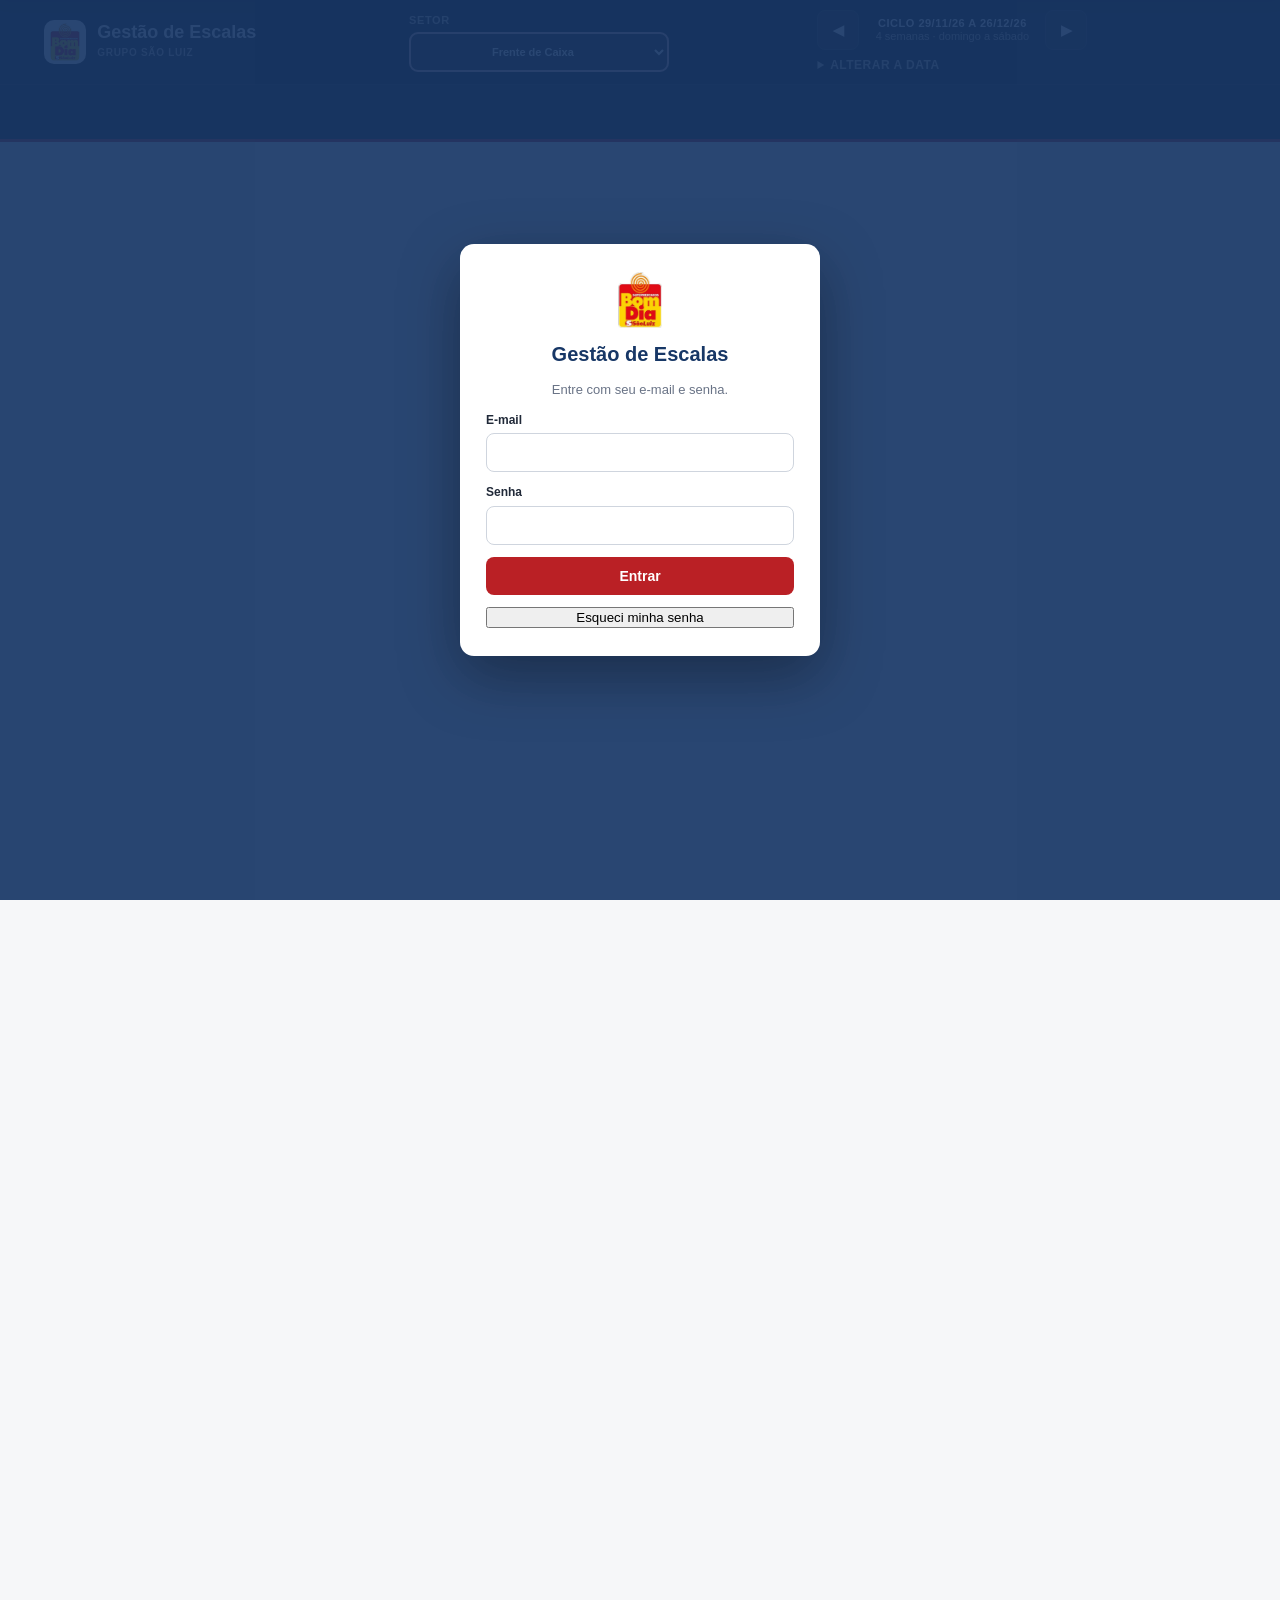
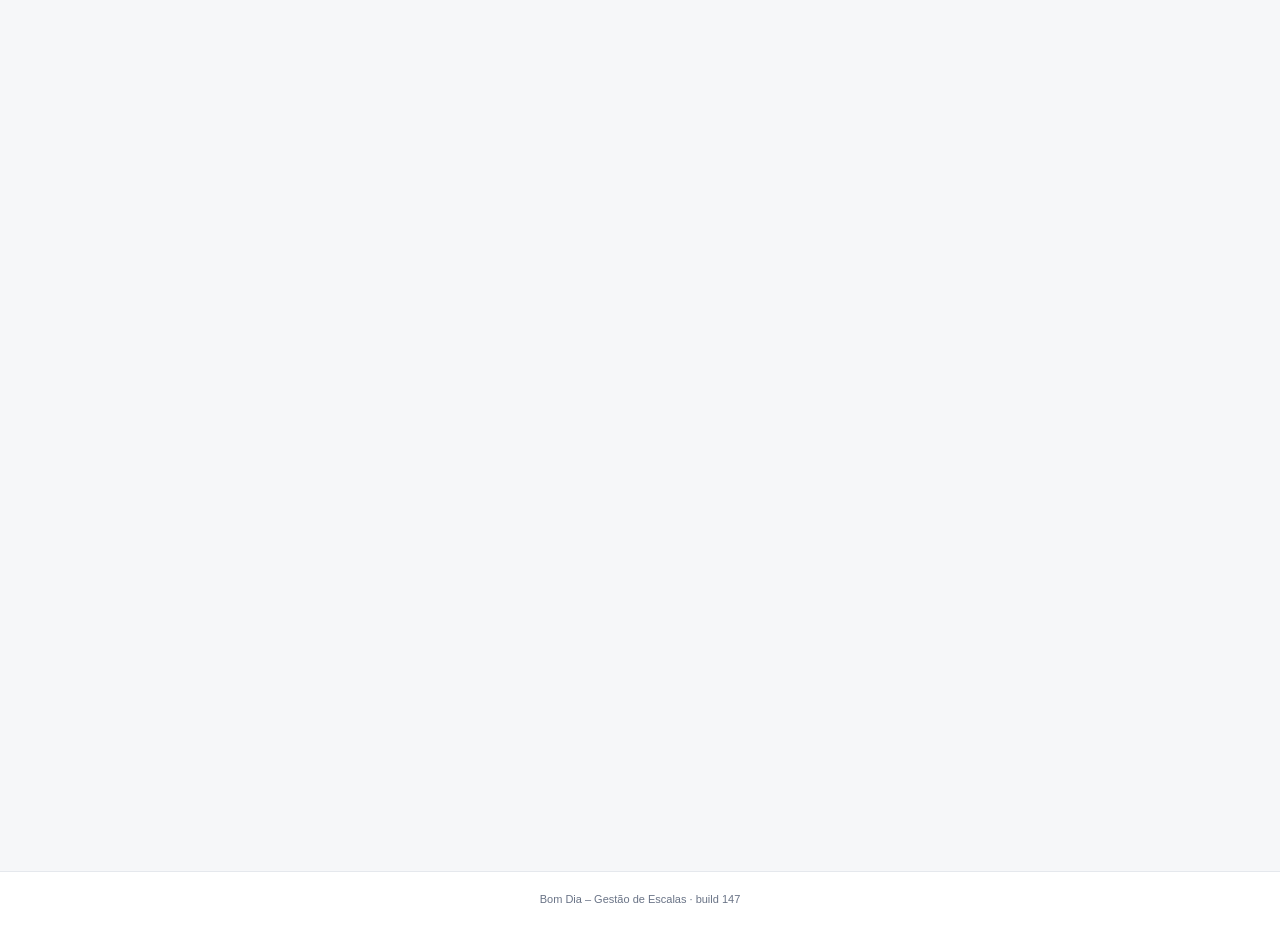
<file: index.html>
<!doctype html>
<html lang="pt-BR">
  <head><meta charset="UTF-8" /><meta name="viewport" content="width=device-width, initial-scale=1.0, maximum-scale=1.0, user-scalable=no, viewport-fit=cover" /><meta name="build" content="147" /><meta name="theme-color" content="#b91c1c" /><link rel="icon" type="image/png" href="logo.png" /><link rel="manifest" href="manifest.webmanifest" /><link rel="apple-touch-icon" href="icon-192.png" /><meta name="apple-mobile-web-app-capable" content="yes" /><meta name="mobile-web-app-capable" content="yes" /><meta name="apple-mobile-web-app-title" content="Escalas" /><title>Bom Dia | Gestão de Escalas</title><link rel="stylesheet" href="styles.css?v=147" /></head>
  <body>
    <header class="topbar">
      <div class="top-main">
      <div class="brand"><img class="brand-logo" src="logo.png" alt="Supermercados Bom Dia · São Luiz" /><span><strong>Gestão de Escalas</strong><small>GRUPO SÃO LUIZ</small></span></div>
      <div class="sector-picker"><label for="sectorSelect">Setor</label><select id="sectorSelect"><option value="frente-caixa">Frente de Caixa</option><option value="acougue-frios">Açougue e Frios</option><option value="loja-deposito">Loja e Depósito</option><option value="padaria">Padaria</option><option value="horti-fruit">Horti Fruit</option></select></div>
      <div class="week-picker"><div class="ciclo-nav"><button type="button" class="button outline" id="cicloPrev" aria-label="Ciclo anterior" title="Ciclo anterior">◀</button><div id="cicloNavTxt" class="ciclo-nav-txt"></div><button type="button" class="button outline" id="cicloNext" aria-label="Próximo ciclo" title="Próximo ciclo">▶</button></div><details class="ciclo-avancado"><summary>Alterar a data</summary><label for="weekStart">Domingo de referência (início da semana)</label><input id="weekStart" type="date" /><small>A semana vai de domingo a sábado; a data é sempre ajustada para o domingo.</small></details></div><div class="top-user" id="topUser"></div>
      </div>
      <div class="top-actions" role="toolbar" aria-label="Ações da escala"><button class="button outline" id="undoTopBtn" type="button" disabled title="Desfaz o último Gerar, Completar, Copiar ou Importar do setor">↶ Desfazer em lote</button><span class="top-sep" aria-hidden="true"></span><label class="button outline import-label" title="Planilha (.xlsx/.csv) ou arquivo do ponto (AFD .txt)">Importar planilha…<input id="xlsxFile" type="file" accept=".xlsx,.csv,.txt,.afd" hidden /></label><label class="button outline import-label">Conferir ponto (AFD)…<input id="afdFile" type="file" accept=".txt,.afd,text/plain" hidden /></label><button class="button outline" id="histPontoBtn" type="button">Histórico ponto</button><span class="top-sep" aria-hidden="true"></span><button class="button outline print-action" id="printFileButton" type="button">Baixar para imprimir</button><button class="button outline zap-action" id="whatsButton" type="button" hidden style="display:none">Enviar por WhatsApp</button></div>
    </header>
    <main>
      <section class="hero"><div><p class="eyebrow" id="sectorLabel">PAINEL GERENCIAL</p><h1 id="mainTitle">Escala semanal</h1><p>Configure cada semana separadamente; os turnos ficam ordenados do mais cedo para o mais tarde.</p></div><div class="status"><span></span> <em id="statusText">Dados salvos neste dispositivo</em></div></section>
      <section class="metrics" aria-label="Resumo da equipe"><article class="metric highlight"><span class="metric-value" id="activeMetric">0</span><span>Colaboradoras ativas</span></article><article class="metric" id="pdvMetricCard"><span class="metric-value" id="pdvMetric">0</span><span>PDVs em uso</span></article><article class="metric"><span class="metric-value" id="shiftMetric">0</span><span>Turnos configurados</span></article><article class="metric"><span class="metric-value" id="modelMetric">5x2</span><span>Modelo de escala</span></article></section>
      <div class="layout">
        <aside class="settings" aria-label="Configurações da semana">
          <div class="section-heading"><div><p class="eyebrow">CONFIGURAÇÃO DA SEMANA</p><h2 id="settingsTitle">Semana 1</h2></div><button class="button outline" id="toggleSettings" type="button" aria-expanded="true">Recolher ▴</button></div>
          <div class="tabs" role="tablist" aria-label="Abas de configuração"><button class="tab active" data-tab="team" type="button">Equipe</button><button class="tab" data-tab="shifts" type="button">Turnos</button><button class="tab" data-tab="rotation" type="button">Rodízio</button><button class="tab" data-tab="gen" type="button">Gerar</button><button class="tab" data-tab="rules" type="button">Regras</button></div>
          <div class="tab-panel active" data-panel="team"><div class="cfg-top"><div class="setting-block"><label for="activeEmployees">Quantidade de colaboradoras ativas</label><div class="number-row"><button class="stepper" id="decreaseActive" type="button">−</button><input id="activeEmployees" type="number" min="1" max="50" /><button class="stepper" id="increaseActive" type="button">+</button></div></div><div class="setting-block"><label>Modelo de escala</label><div class="model-toggle"><button type="button" class="model-button active" data-model="5x2">5x2 <small>8h24 trabalhadas</small></button><button type="button" class="model-button" data-model="6x1">6x1 <small>7h20 trabalhadas</small></button></div><p class="helper">O horário de almoço é fixo em 2h. O retorno e a saída são calculados automaticamente.</p></div><div id="pdvGroup"><div class="setting-block pdv-setting"><label for="pdvCount">PDVs disponíveis</label><div class="number-row"><button class="stepper" id="decreasePdv" type="button">−</button><input id="pdvCount" type="number" min="1" max="30" /><button class="stepper" id="increasePdv" type="button">+</button></div><p class="helper">Esta opção existe apenas para a Frente de Caixa.</p></div></div></div><div class="cfg-group"><h4>Preencher as outras semanas</h4><p class="helper" id="compHelp">A Semana 1 é sempre a base: preencha ela primeiro.</p><div class="cfg-btns"><button class="button secondary full" data-complete type="button">Completar as 4 semanas <small>(equipe, modelo, PDVs, domingos e folgas)</small></button><button class="button outline full" data-replicate="all" type="button">Copiar preenchimento completo <small>(semana inteira, idêntica)</small></button></div></div><div class="cfg-group"><h4>Sugestões automáticas</h4><div class="cfg-btns"><button class="button outline full" data-suggest-off type="button">Sugerir folgas só desta semana</button></div></div></div>
          <div class="tab-panel" data-panel="shifts"><div class="setting-block"><label for="shiftCount">Quantidade de turnos</label><select id="shiftCount"><option value="1">1 turno</option><option value="2">2 turnos</option><option value="3">3 turnos</option><option value="4">4 turnos</option><option value="5">5 turnos</option></select></div><div id="shiftsEditor" class="shifts-editor"></div><button class="button outline full" data-replicate="shifts" type="button">Replicar turnos nas outras semanas</button></div>
          <div class="tab-panel" data-panel="rotation" id="rotationPanel"></div>
          <div class="tab-panel" data-panel="gen" id="genPanel"></div><div class="tab-panel" data-panel="rules"><div id="pdvPlanPanel" class="setting-block"></div><div id="pdvActivePanel"></div><div id="pdvSundayPanel"></div><div id="sundayMinPanel"></div><div id="offRulesPanel" class="setting-block"></div><div class="setting-block close-card"><label>Horário de fechamento</label><div class="close-grid"><label for="weekClose">Segunda a sábado<input id="weekClose" type="time" /></label><label for="sundayClose">Domingo<input id="sundayClose" type="time" /></label></div><p class="helper">CCT dos mercados: funcionamento até 22h de segunda a sábado e até 18h aos domingos.</p></div><div class="setting-block"><label>Domingos</label><p class="helper">Regra fixa: ninguém trabalha dois domingos seguidos (CCT e art. 386 da CLT) e cada pessoa tem no mínimo 2 domingos de folga por mês.</p></div><div class="setting-block"><label for="extraHolidays">Feriados municipais ou extras</label><textarea id="extraHolidays" rows="4" placeholder="Um por linha: dd/mm/aaaa ou dd/mm"></textarea><p class="helper">Inclua o feriado de aniversário de Campo Mourão e outros locais. Feriados nacionais e estadual do Paraná já estão no app.</p></div></div>
          <div class="cfg-foot"><div class="cfg-restore"><button id="resetButton" type="button" class="link-reset">Restaurar somente esta semana…</button><button id="resetAllButton" type="button" class="link-reset">Restaurar todas as semanas…</button></div></div>
        </aside>
        <section class="dashboard"><div class="section-heading schedule-title"><div><p class="eyebrow">PRÉVIA DA ESCALA</p><h2 id="weekTitle">Semana</h2></div><span class="tag">Configuração individual</span></div><div class="period-tabs" role="tablist" id="periodTabs"></div><div class="coverage" id="coverageCards"></div><div class="mob-view" id="mobView" role="group" aria-label="Modo de exibição no celular"><button type="button" data-mv="resumo">Resumo</button><button type="button" data-mv="editar">Editar</button></div><div class="table-wrap"><table id="scheduleTable"></table></div><div id="addEmpBar" class="add-bar"></div><p class="table-note">Clique nos cabeçalhos para ordenar. Clique no nome de uma colaboradora para abrir sua configuração.</p></section>
      </div>
      <section class="sunday-dashboard" id="sundaySchedule"></section>
      <section class="operators"><div class="section-heading"><div><p class="eyebrow">CADASTRO DA SEMANA</p><h2>Colaboradoras ativas</h2><p>Defina turnos, folgas e domingo apenas para a semana que está aberta.</p><p class="validation" id="scheduleWarning" hidden></p></div><div class="op-head-actions"><span class="tag" id="operatorsTag">0 ativas</span><button class="button outline" id="toggleOperators" type="button" aria-expanded="true">Recolher ▴</button></div></div><div class="operator-grid" id="operatorsList"></div></section>
      <section class="coverage-board"><div class="section-heading"><div><p class="eyebrow">DISPOSIÇÃO DE HORÁRIOS</p><h2>Cobertura por hora</h2><p id="boardNote"></p></div><div class="op-head-actions"><button class="button outline" id="toggleBoard" type="button" aria-expanded="true">Recolher ▴</button></div></div><div class="table-wrap"><table id="coverageBoard"><thead id="coverageBoardHead"></thead><tbody id="coverageBoardBody"></tbody></table></div></section>
            <section class="alerts-panel"><div class="section-heading"><div><p class="eyebrow">ALERTAS DE ATENDIMENTO</p><h2>Períodos críticos</h2><p>Parâmetros operacionais provisórios; podem ser calibrados com os dados da unidade.</p></div></div><div class="alerts-list" id="trafficAlerts"></div></section>
      <section class="coverage-board off-analysis" id="offAnalysis"></section>
      <section class="coverage-board resumo-ciclo" id="resumoCiclo"></section>
      <section class="notice"><div class="notice-icon">i</div><div><strong>Dados na nuvem</strong><p>Os dados da sua conta ficam salvos no banco de dados e aparecem iguais em todos os seus aparelhos. Cada conta tem os próprios dados. É preciso internet para usar. A integração automática com dados de fluxo de clientes ainda não foi implementada.</p></div></section>
          <section class="compliance-panel" id="compliancePanel"></section>
    </main>
    <div id="toast" role="alert" hidden></div><footer>Bom Dia – Gestão de Escalas · <span id="buildTag"></span></footer><script src="cidades.js?v=118"></script><script src="app.js?v=147"></script><script src="afd.js?v=134"></script><script src="visao-geral.js?v=118"></script><script>
      /* Biblioteca do Supabase: primeiro a cópia que vem junto com o site (vendor/); se faltar, usa a da internet (jsDelivr). Depois carrega o resto, em ordem. */
      (function(){
        var v=(document.querySelector('meta[name=build]')||{}).content||'';
        function carrega(src,ok,falhou){var s=document.createElement('script');s.src=src;s.onload=ok;s.onerror=falhou||ok;document.body.appendChild(s)}
        function resto(){carrega('supabase-config.js?v='+v,function(){carrega('admin.js?v='+v,function(){carrega('sync.js?v='+v,function(){})})})}
        carrega('vendor/supabase.js',resto,function(){carrega('https://cdn.jsdelivr.net/npm/@supabase/supabase-js@2.45.4/dist/umd/supabase.js',resto)});
      })();
    </script>
  </body>
</html>
</file>
<file: styles.css>
:root{--red:#ba2025;--yellow:#f7c82c;--navy:#173766;--ink:#202938;--muted:#697386;--line:#e5e8ed;--paper:#fff;--wash:#f6f7f9;--green:#14845a}*{box-sizing:border-box}body{margin:0;background:var(--wash);color:var(--ink);font:15px/1.45 Arial,Helvetica,sans-serif}.topbar{min-height:86px;padding:15px max(24px,calc((100% - 1240px)/2));display:flex;align-items:center;gap:18px;background:var(--paper);border-bottom:4px solid var(--yellow)}.brand{display:flex;align-items:center;gap:11px;color:var(--red);min-width:230px}.brand-mark{display:grid;place-items:center;width:45px;height:45px;border-radius:13px;background:var(--red);color:#fff;font-weight:900;font-size:17px;box-shadow:inset 0 -5px #8e1217}.brand strong{display:block;font-size:23px;line-height:1}.brand small{display:block;letter-spacing:.7px;font-size:9px;color:var(--navy);font-weight:bold;margin-top:5px}.sector-picker,.week-picker{display:grid;gap:3px;color:var(--muted);font-size:11px;font-weight:bold;text-transform:uppercase;letter-spacing:.5px}.sector-picker{margin:auto;min-width:260px}.sector-picker select{min-height:43px;text-align:center;font-size:15px;font-weight:bold;border:2px solid #e2b4b6!important;color:var(--red)!important}.sector-picker select,.week-picker input{border:1px solid var(--line);border-radius:8px;padding:8px;color:var(--ink);background:#fff;font:inherit;text-transform:none;letter-spacing:0}.week-picker small{font-size:9px;text-transform:none;letter-spacing:0;font-weight:normal}.button{appearance:none;border:0;border-radius:8px;padding:11px 15px;cursor:pointer;font-weight:bold;color:#fff;background:var(--red);font-size:14px}.button:hover{filter:brightness(.95)}.button.outline{background:#fff;color:var(--red);border:1px solid #ddb1b3}.button.secondary{background:var(--navy)}.button.full{width:100%;margin-top:20px;font-size:12px}main{max-width:1240px;margin:auto;padding:30px 24px 38px}.hero{display:flex;justify-content:space-between;align-items:end;gap:20px;margin-bottom:20px}.eyebrow{color:var(--red);font-size:10px;letter-spacing:1px;font-weight:800;margin:0 0 6px}.hero h1,.section-heading h2{margin:0;color:var(--navy);line-height:1.1}.hero h1{font-size:27px}.hero p:not(.eyebrow),.section-heading p{margin:7px 0 0;color:var(--muted)}.status{font-size:12px;white-space:nowrap;color:var(--green);font-weight:bold}.status span{display:inline-block;background:var(--green);height:8px;width:8px;border-radius:50%;margin-right:5px}.metrics{display:grid;grid-template-columns:repeat(4,1fr);gap:13px;margin-bottom:24px}.metric{background:var(--paper);border:1px solid var(--line);padding:16px 17px;border-radius:11px;display:flex;flex-direction:column;gap:3px;color:var(--muted);font-size:12px}.metric.highlight{background:var(--red);color:#ffe4e4;border-color:var(--red)}.metric-value{font-size:25px;line-height:1;color:var(--navy);font-weight:800}.highlight .metric-value{color:#fff}.layout{display:grid;grid-template-columns:320px 1fr;gap:22px;align-items:start}.settings,.dashboard,.operators,.sunday-dashboard,.coverage-board,.alerts-panel{background:var(--paper);border:1px solid var(--line);border-radius:12px}.settings{padding:22px}.section-heading{display:flex;align-items:start;justify-content:space-between;gap:20px}.section-heading h2{font-size:20px}.tabs,.period-tabs,.model-toggle{display:grid;gap:4px;background:#f3f5f8;border-radius:8px;padding:4px;margin-top:18px}.tabs{grid-template-columns:repeat(3,1fr)}.period-tabs{grid-template-columns:repeat(4,1fr);margin:0 0 16px}.model-toggle{grid-template-columns:repeat(2,1fr)}.tab,.period-tab,.model-button{border:0;background:transparent;color:var(--muted);cursor:pointer;border-radius:6px;padding:8px 4px;font-size:11px;font-weight:bold}.tab.active,.period-tab.active,.model-button.active{background:#fff;color:var(--red);box-shadow:0 1px 4px #d8dce1}.period-tab small,.model-button small{display:block;font-size:9px;font-weight:normal}.tab-panel{display:none}.tab-panel.active{display:block}.setting-block{padding:17px 0;border-bottom:1px solid var(--line);margin-top:6px}.setting-block>label{display:block;font-weight:bold;font-size:13px;margin-bottom:8px}.number-row{display:grid;grid-template-columns:42px 1fr 42px;gap:6px}.stepper{border:1px solid #d6dbe3;border-radius:7px;background:#fff;color:var(--red);font-weight:bold;font-size:20px;cursor:pointer}.settings input,.settings select,.operator-card input,.operator-card select{width:100%;border:1px solid #cfd5de;border-radius:7px;background:#fff;padding:9px;font:inherit;color:var(--ink)}.helper{font-size:11px;color:var(--muted);margin:7px 0 0}.shifts-editor{padding-top:4px}.shift-card{border:1px solid var(--line);border-left:4px solid var(--yellow);border-radius:7px;margin-top:10px;padding:11px}.shift-card h3{margin:0 0 8px;color:var(--navy);font-size:13px}.time-grid{display:grid;grid-template-columns:1fr 1fr;gap:7px}.time-grid label{font-size:10px;color:var(--muted);font-weight:bold;text-transform:uppercase}.time-grid input{padding:7px;margin-top:3px;font-size:12px}.time-grid input:disabled{background:#f1f3f6;color:#697386}.dashboard{padding:22px;overflow:hidden}.schedule-title{margin-bottom:17px}.tag{background:#f8ecec;color:var(--red);padding:5px 8px;border-radius:99px;font-size:10px;font-weight:bold;white-space:nowrap}.coverage{display:grid;grid-template-columns:repeat(3,1fr);gap:10px;margin-bottom:18px}.coverage-card{border:1px solid var(--line);border-radius:8px;padding:11px;background:#fffdf6}.coverage-card strong{font-size:13px;color:var(--navy);display:block}.coverage-card span{font-size:11px;color:var(--muted)}.table-wrap{overflow:auto;border:1px solid var(--line);border-radius:9px}table{border-collapse:collapse;width:100%;font-size:12px;min-width:650px}th{background:#f5f7fa;color:var(--navy);font-size:10px;letter-spacing:.45px;text-transform:uppercase;text-align:left;padding:0;border-bottom:1px solid var(--line)}th:not(:has(.sort-button)){padding:10px}.sort-button{border:0;background:transparent;width:100%;text-align:left;padding:10px;color:var(--navy);font:inherit;font-weight:bold;letter-spacing:.45px;text-transform:uppercase;cursor:pointer}.sort-button:hover{background:#e9edf3}.sort-button span{color:var(--red)}td{padding:11px 10px;border-bottom:1px solid #edf0f3;white-space:nowrap}.employee-link{border:0;background:none;padding:0;color:var(--navy);font:inherit;font-weight:bold;text-decoration:underline;cursor:pointer}.employee-link:hover{color:var(--red)}.shift-pill{display:inline-block;width:9px;height:9px;border-radius:50%;margin-right:5px}.table-note{font-size:11px;color:var(--muted);margin:10px 0 0}.sunday-dashboard{padding:22px;margin-top:22px}.operators{padding:22px;margin-top:22px}.operator-grid{display:grid;grid-template-columns:repeat(3,1fr);gap:13px;margin-top:18px}.operator-card{border:1px solid var(--line);border-radius:9px;padding:14px;position:relative}.operator-card:target{outline:3px solid var(--yellow)}.operator-card:before{content:"";position:absolute;left:0;right:0;top:0;height:4px;background:var(--yellow);border-radius:9px 9px 0 0}.operator-card h3{color:var(--navy);font-size:13px;margin:0 0 12px}.operator-fields{display:grid;gap:8px}.operator-fields>label{color:var(--muted);font-size:10px;font-weight:bold;text-transform:uppercase;letter-spacing:.4px}.operator-card input,.operator-card select{padding:7px;font-size:12px;margin-top:2px}.off-days{border:0;margin:0;padding:0}.off-days legend{color:var(--muted);font-size:10px;font-weight:bold;text-transform:uppercase;letter-spacing:.4px;margin-bottom:3px}.off-days small,.operator-fields small{font-size:9px;text-transform:none;letter-spacing:0;color:var(--muted)}.days-list{display:grid;grid-template-columns:repeat(2,1fr);gap:4px}.days-list label{font-size:10px;color:var(--ink);text-transform:none;font-weight:normal;letter-spacing:0;white-space:nowrap}.days-list input{width:auto!important;padding:0!important;margin:0 4px 0 0!important;vertical-align:middle}.validation{color:#a1161a!important;font-size:12px!important;font-weight:bold}.coverage-board,.alerts-panel{padding:22px;margin-top:22px}.coverage-board th,.coverage-board td{text-align:center}.coverage-board td{font-weight:bold}.coverage-low{background:#fde8e8;color:#a1161a}.coverage-mid{background:#fff8d9;color:#765500}.coverage-high{background:#dff4e8;color:#12633f}.coverage-none{background:#f1f3f6;color:#929aa7}.alerts-list{display:grid;grid-template-columns:repeat(4,1fr);gap:10px;margin-top:16px}.alert-card{border-radius:8px;border:1px solid var(--line);padding:12px;display:grid;gap:5px;font-size:11px}.alert-card strong{color:var(--navy)}.alert-card small{color:var(--muted)}.alert-card.critical{background:#fff0f0;border-color:#efbbbb}.alert-card.ok{background:#effaf4;border-color:#bfe2cf}.empty-alert{color:var(--muted);margin:12px 0 0}.notice{display:flex;gap:13px;align-items:flex-start;border:1px solid #e8d491;background:#fffbe9;border-radius:10px;margin-top:22px;padding:15px 17px;color:#594812}.notice-icon{width:22px;height:22px;border-radius:50%;display:grid;place-items:center;background:var(--yellow);font-weight:bold}.notice p{font-size:12px;margin:4px 0 0;color:#675b34}footer{text-align:center;border-top:1px solid var(--line);padding:20px;color:var(--muted);font-size:11px;background:#fff}@media(max-width:1000px){.topbar{flex-wrap:wrap}.layout{grid-template-columns:1fr}.operator-grid{grid-template-columns:repeat(2,1fr)}.alerts-list{grid-template-columns:repeat(2,1fr)}}@media(max-width:620px){.brand,.sector-picker,.week-picker,.print-action{width:100%;min-width:0}.sector-picker{margin:0}.metrics{grid-template-columns:repeat(2,1fr)}.hero{align-items:start;flex-direction:column}.operator-grid,.alerts-list{grid-template-columns:1fr}main{padding:22px 14px}.topbar{padding:14px}.coverage{grid-template-columns:1fr}.hero h1{font-size:23px}.period-tab{font-size:10px;padding:7px 2px}}@media print{@page{size:A4 landscape;margin:8mm}body{background:#fff}.week-picker,.sector-picker,.print-action,.settings,.operators,.coverage-board,.alerts-panel,.notice,.status,.period-tabs,.coverage,.table-note,footer{display:none!important}.topbar{min-height:auto;border:0;padding:0 0 4mm}.brand{min-width:0}.brand-mark{width:32px;height:32px;font-size:13px}.brand strong{font-size:18px}.hero{margin:0 0 3mm}.hero h1{font-size:18px}.hero p{display:none}.metrics{margin:0 0 3mm;gap:5px}.metric{padding:6px 8px}.metric-value{font-size:17px}.layout{display:block}.dashboard{padding:0;border:0}.schedule-title{margin-bottom:3mm}.sunday-dashboard{border:0;padding:0;margin:0;break-before:page;page-break-before:always}.table-wrap{overflow:visible}.table-wrap,table{border:0}.sort-button{padding:8px}.sort-button span{display:none}td{padding:8px 9px;font-size:12px}th{font-size:10px}}

.tabs{grid-template-columns:repeat(3,1fr)}.settings textarea{width:100%;border:1px solid #cfd5de;border-radius:7px;padding:9px;font:inherit;color:var(--ink);resize:vertical}
.compliance-panel{background:var(--paper);border:1px solid var(--line);border-radius:12px;padding:22px;margin-top:22px}
.tag-error{background:#fde8e8;color:#a1161a}.legal-cards{display:grid;grid-template-columns:repeat(3,1fr);gap:10px;margin-top:16px}
.legal-cards div{border:1px solid var(--line);border-radius:8px;padding:12px;background:#f8fafc;display:grid;gap:4px}.legal-cards strong{font-size:22px;color:var(--navy)}.legal-cards span{font-size:11px;color:var(--muted)}
.findings{display:grid;gap:8px;margin-top:14px}.finding{display:flex;gap:10px;align-items:flex-start;border-radius:8px;padding:10px 12px;border:1px solid var(--line);font-size:12px}.finding p{margin:0}
.finding-level{flex:none;font-size:9px;font-weight:800;text-transform:uppercase;letter-spacing:.5px;padding:3px 7px;border-radius:99px;background:#e8edf3;color:var(--navy)}
.finding.erro{background:#fff0f0;border-color:#efbbbb}.finding.erro .finding-level{background:#a1161a;color:#fff}.finding.atencao{background:#fffbe9;border-color:#e8d491}.finding.atencao .finding-level{background:var(--yellow);color:#594812}
.notice-line{margin:12px 0 0;font-size:12px;color:#12633f;background:#effaf4;border:1px solid #bfe2cf;border-radius:8px;padding:9px 12px}
.rules{margin-top:16px;font-size:12px;color:var(--muted)}.rules summary{cursor:pointer;color:var(--navy);font-weight:bold}.rules li{margin:6px 0}.rules a{color:var(--red)}
.holiday-tag{display:block;text-transform:none;letter-spacing:0;font-size:9px;color:var(--red);font-weight:bold}
.check-row{display:flex!important;gap:6px;align-items:center;font-weight:normal!important}.check-row input{width:auto!important}.operator-fields .check-row{text-transform:none;letter-spacing:0;font-size:11px;color:var(--ink)}
@media(max-width:620px){.legal-cards{grid-template-columns:1fr}}
@media print{.compliance-panel{display:none!important}}

#toast{position:fixed;bottom:24px;left:50%;transform:translateX(-50%);background:#a1161a;color:#fff;padding:12px 18px;border-radius:10px;z-index:99;max-width:90%;font-size:13px;font-weight:bold;box-shadow:0 6px 20px #0004}#toast[hidden]{display:none}

.legal-cards{grid-template-columns:repeat(4,1fr)}@media(max-width:1000px){.legal-cards{grid-template-columns:repeat(2,1fr)}}@media(max-width:620px){.legal-cards{grid-template-columns:1fr}}

.load-info{border:1px solid var(--line);background:#f8fafc;border-radius:8px;padding:11px;margin-top:10px;font-size:12px;color:var(--navy)}.load-info ul{margin:8px 0;padding-left:18px}.load-info li{color:var(--muted)}.load-info li.current{color:var(--red);font-weight:bold}

.backup-row{display:grid;grid-template-columns:1fr 1fr;gap:8px;margin-top:16px}.backup-row .button{margin:0;padding:9px;font-size:11px;text-align:center;cursor:pointer}
.status em{font-style:normal}.status.warn{color:#a16207}.status.warn span{background:#d97706}
.roster-row{border-bottom:1px solid var(--line);padding:9px 0;display:grid;grid-template-columns:24px 1fr;gap:6px 8px;align-items:center}.roster-n{font-size:11px;font-weight:bold;color:var(--muted);text-align:center}.roster-flags{grid-column:2;display:grid;gap:5px;font-size:11px;color:var(--ink)}.roster-flags label{display:flex;gap:6px;align-items:center}.roster-flags input[type=checkbox]{width:auto!important}.roster-flags select{width:auto!important;padding:5px!important;font-size:11px}

.settings button:disabled{opacity:.45;cursor:not-allowed}

.post-grid{display:grid;grid-template-columns:1fr 64px 64px;gap:6px 8px;align-items:center;margin-top:10px;font-size:12px}.post-grid b{font-size:10px;text-transform:uppercase;letter-spacing:.4px;color:var(--muted);text-align:center}.post-name{font-weight:bold;color:var(--navy)}.post-grid input{text-align:center}
.early-row{display:flex!important;align-items:center;gap:8px;margin-top:12px;font-weight:normal!important;font-size:12px}.early-row input{width:auto!important}
.rotation-block .rotation-summary,.rotation-block .rotation-message{font-size:12px;margin:10px 0;color:var(--muted)}.rotation-summary.ready{color:#12633f}.rotation-summary.needs{color:#a1161a;font-weight:bold}
.rotation-counts{display:grid;gap:8px;margin-top:10px}.rotation-counts label{display:block;font-size:11px;font-weight:bold;color:var(--navy)}.rotation-counts small{display:block;font-weight:normal;color:var(--muted);margin-top:2px}
.post-plan{border-top:1px solid var(--line);margin-top:14px}

.post-name small{display:block;font-weight:normal;font-size:10px;color:var(--muted)}.post-name small.post-warn{color:#a1161a;font-weight:bold}.sunday-card{border-left-color:var(--navy)}

.operator-card h3{display:flex;align-items:center;justify-content:space-between;gap:8px}.remove-btn{border:1px solid #c0392b;background:#fff;color:#c0392b;border-radius:6px;padding:3px 10px;font-size:12px;font-weight:700;cursor:pointer}.remove-btn:hover{background:#c0392b;color:#fff}.top-actions{display:flex;gap:8px;align-items:center;flex-wrap:wrap}.top-actions .link-btn{border:0;background:transparent;color:inherit;text-decoration:underline;font-size:12px;cursor:pointer}

.ask-overlay{position:fixed;inset:0;background:rgba(15,23,42,.55);display:flex;align-items:center;justify-content:center;z-index:9999;padding:16px}.ask-box{background:#fff;border-radius:12px;max-width:460px;width:100%;padding:20px;box-shadow:0 20px 50px rgba(0,0,0,.3);max-height:90vh;overflow:auto}.ask-box p{white-space:pre-line;margin:0 0 16px;line-height:1.45;font-size:14px}.ask-actions{display:flex;gap:8px;justify-content:flex-end}

.brand-logo{height:56px;width:auto;display:block;flex:none}.brand strong{font-size:18px}.brand small{font-size:10px}@media(max-width:700px){.brand-logo{height:46px}}
.brand-logo{height:68px}@media(max-width:700px){.brand-logo{height:52px}}

.pdv-pick{background:#fff7e0;border-radius:8px;padding:6px 8px}
.brand-logo{height:44px!important}@media(max-width:700px){.brand-logo{height:38px!important}}
[hidden]{display:none!important}

/* tabelas responsivas */
#scheduleTable{min-width:0}#scheduleTable td{white-space:normal;padding:9px 7px}#scheduleTable th .sort-button{padding:9px 7px;white-space:normal}
#scheduleTable .c-off{min-width:130px}
@media(max-width:760px){
  #scheduleTable,#scheduleTable tbody,#scheduleTable tr,#scheduleTable td{display:block;width:100%}
  #scheduleTable thead{display:none}
  #scheduleTable tr{border:1px solid var(--line);border-radius:10px;margin:0 0 10px;padding:6px 10px;background:#fff}
  #scheduleTable td{display:flex;justify-content:space-between;gap:12px;text-align:right;border:0;border-bottom:1px solid #f0f2f5;padding:7px 0}
  #scheduleTable td:last-child{border-bottom:0}
  #scheduleTable td::before{content:attr(data-label);font-weight:700;color:var(--navy);text-align:left;flex:none}
  #scheduleTable td.c-name{font-size:15px;font-weight:800;text-align:left;display:block}
  #scheduleTable td.c-name::before{content:none}
  #scheduleTable .c-off{min-width:0}
  #scheduleTable td[data-label="Folgas"]{flex-direction:column;gap:2px;text-align:left}
}
/* análise de folgas */
.off-analysis{margin-top:22px}
.oa-obs{background:#fff8e6;border:1px solid #f1d98a;border-radius:10px;padding:12px 16px;margin:0 0 16px}
.oa-obs h3,.oa-title{margin:0 0 8px;font-size:14px;color:var(--navy)}.oa-title{margin-top:18px}
.oa-obs ul{margin:0;padding-left:18px;line-height:1.55;font-size:13px}
.oa-table{min-width:0;table-layout:fixed}
.oa-table th,.oa-table td{padding:7px 4px;text-align:center;font-size:12px;white-space:normal;vertical-align:middle}
.oa-table thead th{padding:8px 2px;font-size:11px}
.oa-table thead th small,.oa-row small,.oa-table td small{display:block;font-size:10px;font-weight:400;color:var(--muted);text-transform:none;letter-spacing:0}
.oa-table .oa-row{text-align:left;width:22%;padding-left:8px;font-weight:700;text-transform:none;letter-spacing:0;font-size:12px;color:var(--ink)}
.oa-table td b{font-size:15px}
.oa-ok{background:#e9f7ef}.oa-warn{background:#fff4d6}.oa-crit{background:#fde4e4;color:#8f1414}.oa-closed{background:#f1f3f6;color:var(--muted);font-size:10px!important}
.oa-total td,.oa-total th{border-top:2px solid var(--line)}
.oa-who th{width:28%}.oa-who td{text-align:left;font-size:12px;line-height:1.5}
@media(max-width:620px){.oa-table .oa-row{width:26%;font-size:11px}.oa-table td b{font-size:13px}.oa-table td small{display:none}.oa-table thead th small{display:none}}

.oa-who td small{display:inline!important;font-size:11px!important}.oa-who td{font-weight:400}

.mov-grid{display:grid;grid-template-columns:repeat(auto-fill,minmax(110px,1fr));gap:8px}.mov-grid label{font-size:12px;font-weight:700}.mov-grid select{width:100%;margin-top:3px}
.oa-mov{font-size:10px!important;font-weight:700;color:#334}.oa-mov-baixo{background:#e8f1fb}.oa-mov-medio{background:#f3f0dc}.oa-mov-alto{background:#ffe9cf}.oa-mov-muito{background:#ffd3d3}

/* ===== impressão resumida ===== */
.print-brand{display:none}
@media print{
  @page{size:A4 landscape;margin:8mm}
  body{font-size:11px}
  .metrics,.hero .status,.hero p,.schedule-title .tag,.schedule-title .eyebrow,#scheduleWarning,.off-analysis,.compliance-panel,.section-heading p,.sunday-dashboard .table-note,.sunday-dashboard .tag,#backupStatus{display:none!important}
  .topbar{padding:0 0 3mm;min-height:0;border-bottom:2px solid var(--yellow)}
  .topbar .brand{min-width:0}.brand-logo{height:11mm!important}.brand small{font-size:8px}.brand strong{font-size:15px}
  .hero{margin:2mm 0 2mm}.hero h1{font-size:15px}.hero .eyebrow{font-size:9px;margin:0}
  .layout{display:block}.dashboard{padding:0;border:0;overflow:visible}
  .schedule-title{margin:0 0 2mm}.schedule-title h2{font-size:14px}
  /* folha da semana: nome, posto, entrada, almoço, saída e folgas */
  #scheduleTable{min-width:0;width:100%;font-size:11px}
  #scheduleTable thead{display:table-header-group}
  #scheduleTable td:nth-child(2),#scheduleTable th:nth-child(2),#scheduleTable td:last-child,#scheduleTable th:last-child{display:none!important}
  #scheduleTable td{padding:3.2px 6px;white-space:normal;border-bottom:1px solid #d9dde3}
  #scheduleTable th,#scheduleTable .sort-button{padding:4px 6px;font-size:9px}
  #scheduleTable tr{break-inside:avoid;page-break-inside:avoid}
  #scheduleTable .employee-link{text-decoration:none;color:#000}
  .holiday-tag{font-size:8px}
  /* folha do domingo */
  .sunday-dashboard{margin:0;padding:0;border:0;break-before:page;page-break-before:always}
  .sunday-dashboard .print-brand{display:flex;align-items:center;gap:10px;border-bottom:2px solid var(--yellow);padding:0 0 3mm;margin:0 0 3mm}
  .sunday-dashboard .print-brand img{height:11mm}.sunday-dashboard .print-brand b{font-size:15px;color:var(--navy)}.sunday-dashboard .print-brand span{margin-left:auto;font-size:13px;font-weight:bold}
  .sunday-dashboard h2{font-size:14px}.sunday-dashboard table{min-width:0;width:100%;font-size:12px}.sunday-dashboard td{padding:5px 8px}
  body[data-dense="m"] #scheduleTable td{padding:2.4px 6px;font-size:10.5px}
  body[data-dense="s"] #scheduleTable td{padding:1.6px 5px;font-size:9.5px}
  body[data-dense="xs"] #scheduleTable td{padding:1px 4px;font-size:8.5px}
}
@media print{.top-actions,.sector-picker,.week-picker{display:none!important}}
@media print{#scheduleTable td,#scheduleTable .c-off,.sunday-dashboard td{white-space:nowrap!important}#scheduleTable .c-off{overflow:hidden;text-overflow:ellipsis;max-width:70mm}}

.pdv-plan{margin-top:12px;padding-top:10px;border-top:1px dashed #cfd5dd}.pdv-plan>label{font-weight:700;font-size:12px;display:block}.pdv-shift{margin:8px 0}.pdv-shift b{font-size:12px;display:block}.pdv-shift small{display:block;font-size:11px;color:#5b6573;margin:2px 0 4px}.pdv-chips{display:flex;flex-wrap:wrap;gap:4px}.pdv-chip{position:relative;cursor:pointer}.pdv-chip input{position:absolute;opacity:0}.pdv-chip span{display:inline-block;min-width:28px;text-align:center;padding:4px 0;border:1px solid #c5ccd6;border-radius:6px;font-size:12px;background:#fff}.pdv-chip input:checked+span{background:var(--yellow,#ffd100);border-color:#b79a00;font-weight:700}.pdv-chip input:focus-visible+span{outline:2px solid #1a3a6b}.pdv-plan .full{width:100%;margin-top:6px}@media print{.pdv-plan{display:none}}
.pdv-swaps{margin:8px 0;font-size:11px;background:#fff8dc;border:1px solid #e6d27a;border-radius:6px;padding:6px 8px}.pdv-swaps ul{margin:4px 0 0;padding-left:16px}@media print{.pdv-swaps{display:none}}
.swap-note{font-weight:bold;color:#b00020;white-space:nowrap}@media print{.swap-note{display:inline!important;font-weight:bold;color:#b00020;font-size:inherit}}
@media print{#toast{display:none!important}}
@media print{.sunday-dashboard td:nth-child(2),.sunday-dashboard th:nth-child(2){display:none!important}#pdvActivePanel{display:none}}
#pdvPlanPanel:empty{display:none}#pdvPlanPanel .pdv-plan{margin:0;padding:0;border:0}
@media print{
 .schedule-title{display:block!important;text-align:center}.schedule-title>div{text-align:center}.schedule-title h2{text-align:center;font-size:15px}
 #scheduleTable th,#scheduleTable td{width:1%}#scheduleTable th:last-child,#scheduleTable td:last-child{width:auto}
 #scheduleTable th:nth-last-child(2),#scheduleTable td:nth-last-child(2){width:auto}
 .sunday-dashboard .print-brand{position:relative}.sunday-dashboard .print-brand span{position:absolute;left:0;right:0;margin:0;text-align:center;pointer-events:none}
}
@media print{.hero,.hero>*,#mainTitle,#sectorLabel{text-align:center!important;justify-content:center!important}.hero{display:block!important}}
@media print{.sunday-dashboard .print-brand span{font-size:15px!important;color:#111}.sunday-dashboard .section-heading{text-align:center}.sunday-dashboard .section-heading>div{text-align:center}.sunday-dashboard h2{font-size:15px;text-align:center}}
@media print{.sunday-dashboard .section-heading{display:none!important}}
@media print{
 #scheduleTable td{height:var(--pr,6mm)!important;font-size:var(--pf,10pt)!important;padding:0 8px!important;vertical-align:middle}
 #scheduleTable th{font-size:calc(var(--pf,10pt)*.75)!important;height:8mm;padding:0 8px!important}
 #scheduleTable th:nth-child(1){width:20%!important}#scheduleTable th:nth-child(3){width:28%!important}#scheduleTable th:nth-child(4){width:10%!important}#scheduleTable th:nth-child(5){width:15%!important}#scheduleTable th:nth-child(6){width:10%!important}#scheduleTable th:nth-last-child(2){width:17%!important}
 .sunday-dashboard td{height:var(--sr,8mm)!important;font-size:var(--sf,12pt)!important;padding:0 12px!important;vertical-align:middle}
 .sunday-dashboard th{font-size:calc(var(--sf,12pt)*.75)!important;padding:0 12px!important}
}
@media print{#scheduleTable th,#scheduleTable th *{font-size:calc(var(--pf,10pt)*.75)!important}}
.spm-row{display:grid;grid-template-columns:1fr 150px;gap:8px;align-items:center;margin:6px 0}.spm .number-row{margin:0}.spm .post-name small{display:block}
.add-bar{display:flex;flex-wrap:wrap;align-items:center;gap:10px;margin:10px 0;padding:10px 12px;border:1px dashed #b8c1cc;border-radius:8px;background:#fafbfc}.add-bar label{font-size:12px;font-weight:700;display:flex;align-items:center;gap:6px}.add-bar select{padding:6px 8px;border:1px solid #c5ccd6;border-radius:6px;font-size:13px;max-width:260px}.add-bar small{color:#5b6573;font-size:11px;flex:1 1 220px}
.add-bar input[type=text]{padding:6px 8px;border:1px solid #c5ccd6;border-radius:6px;font-size:13px;min-width:210px}
#scheduleTable .tbl-sel{font:inherit;font-size:12px;padding:4px 6px;border:1px solid #c5ccd6;border-radius:6px;background:#fff;max-width:150px;margin:2px 4px 2px 0}#scheduleTable .shift-pill{margin-right:4px}.off-chips{display:flex;flex-wrap:wrap;gap:3px}.off-chip{position:relative;cursor:pointer}.off-chip input{position:absolute;opacity:0;inset:0;margin:0;cursor:pointer}.off-chip span{display:inline-block;min-width:34px;text-align:center;padding:4px 3px;border:1px solid #c5ccd6;border-radius:6px;font-size:11px;background:#fff;color:#5b6573}.off-chip input:checked+span{background:#ba2025;border-color:#ba2025;color:#fff;font-weight:700}.off-chip input:disabled+span{background:#e6e9ee;border-color:#cfd5dd;color:#6b7482}.off-chip input:focus-visible+span{outline:2px solid #173766}.off-count{display:block;font-size:10px;color:#6b7482;margin-top:2px}

/* configuração em cima, prévia embaixo em largura total */
.layout{display:grid!important;grid-template-columns:minmax(0,1fr)!important;gap:18px}
.settings{width:100%}.settings .section-heading{align-items:center}
.settings .tabs{flex-wrap:wrap}
.settings .tab-panel.active{display:grid;grid-template-columns:repeat(auto-fit,minmax(300px,1fr));gap:4px 26px;align-items:start}
.settings .tab-panel.active>.button,.settings .tab-panel.active>.link-btn,.settings .tab-panel.active>.backup-row{grid-column:auto}
.settings .tab-panel.active .setting-block{margin:0}
.settings.collapsed .tabs,.settings.collapsed .tab-panel,.settings.collapsed>button,.settings.collapsed .backup-row{display:none!important}
.dashboard{min-width:0}
.settings .tabs{display:flex!important;gap:4px}.settings .tabs .tab{flex:1 1 0;min-width:0}.settings .tab-panel.active .stepper+input{min-width:0}

.settings .tab-panel.active[data-panel="team"]{display:block}
.cfg-top{display:grid;grid-template-columns:repeat(auto-fit,minmax(260px,1fr));gap:18px;align-items:stretch}.cfg-top>.setting-block,.cfg-top>#pdvGroup,.cfg-top>#pdvGroup>.setting-block{height:100%;margin:0}
.cfg-group{margin-top:16px;padding-top:12px;border-top:1px solid #e3e7ed}.cfg-group h4{margin:0 0 8px;font-size:11px;letter-spacing:.6px;text-transform:uppercase;color:#6b7482}
.cfg-btns{display:grid;grid-template-columns:repeat(auto-fit,minmax(230px,1fr));gap:10px}.cfg-btns .button{width:100%;min-height:46px;margin:0;display:flex;align-items:center;justify-content:center;text-align:center}
.cfg-foot{display:flex;flex-wrap:wrap;justify-content:space-between;align-items:center;gap:12px;margin-top:18px;padding-top:12px;border-top:1px solid #e3e7ed}.cfg-restore{display:flex;flex-wrap:wrap;gap:16px}.link-reset{border:0;background:transparent;color:#697386;text-decoration:underline;font-size:12px;cursor:pointer;padding:0}.cfg-foot .backup-row{margin:0;display:flex;gap:10px}.cfg-foot .backup-row .button{min-height:40px;display:flex;align-items:center;justify-content:center}
.top-actions{display:grid!important;grid-template-columns:repeat(2,auto);gap:8px 10px;align-items:center;justify-content:start}.top-actions .button{min-height:42px;display:flex;align-items:center;justify-content:center;white-space:nowrap;margin:0}.top-actions .link-btn{justify-self:start}
@media(max-width:760px){.top-actions{grid-template-columns:1fr 1fr}}
.settings .tab-panel.active:not([data-panel="team"])>.button,.settings .tab-panel.active:not([data-panel="team"])>.link-btn{grid-column:1/-1;justify-self:start;width:auto;min-width:320px;min-height:44px;margin:6px 0}
.settings .tab-panel.active:not([data-panel="team"]) .setting-block{align-self:start}
.settings .tab-panel.active:not([data-panel="team"]) .button.full{width:auto;min-width:320px}
.post-plan .post-grid{max-width:460px}.post-plan>.helper{max-width:780px}.post-plan>.button{max-width:460px}

.off-chips{display:grid!important;grid-template-columns:repeat(4,minmax(64px,1fr));grid-template-rows:auto auto;gap:3px;min-width:290px}
.off-chip{display:block}.off-chip span{display:block;min-width:0;width:100%;white-space:nowrap;padding:4px 2px;font-size:11px}.off-chip span i{font-style:normal;font-size:10px;opacity:.85}
.off-chip input:checked+span i{opacity:1}
.off-chip.dom{grid-column:1;grid-row:1/3}.off-chip.dom span{height:100%;display:flex;flex-direction:column;align-items:center;justify-content:center;gap:2px}.off-chip.dom span b{font-size:10px;font-weight:700;text-transform:uppercase;letter-spacing:.4px}
.off-chip.dom.works span{background:#eaf1fb;border-color:#9db8de;color:#173766}
/* botões de folga 30% menores */
.off-chips{grid-template-columns:repeat(4,1fr)!important;min-width:0!important;width:204px;gap:2px!important}
.off-chip span{padding:3px 1px!important;font-size:8px!important;border-radius:5px!important;line-height:1.25}
.off-chip span i{font-size:7px!important}
.off-chip.dom span{gap:1px!important}.off-chip.dom span b{font-size:6.5px!important}
.off-count{font-size:8px!important;margin-top:1px!important}

/* coluna "Limite c/ extras" com metade da largura */
.table-wrap #scheduleTable th:last-child,.table-wrap #scheduleTable td:last-child{width:89px!important;max-width:89px!important;padding-left:6px!important;padding-right:6px!important;font-size:11px}
.table-wrap #scheduleTable th:last-child,.table-wrap #scheduleTable td:last-child{text-align:center!important}
.table-wrap #scheduleTable th:last-child button{margin:0 auto;text-align:center;justify-content:center}
/* nomes das colaboradoras centralizados */
.table-wrap #scheduleTable th:first-child,.table-wrap #scheduleTable td:first-child{text-align:center!important}
.table-wrap #scheduleTable th:first-child button,.table-wrap #scheduleTable td:first-child button{margin:0 auto;text-align:center;justify-content:center}

/* cadastro da semana recolhível */
.op-head-actions{display:flex;align-items:center;gap:10px;flex-wrap:wrap;justify-content:flex-end}
.operators.collapsed #operatorsList{display:none!important}

.coverage-board.collapsed .table-wrap{display:none!important}

.coverage-board.off-analysis.collapsed>*:not(.section-heading){display:none!important}
/* botões recolher/expandir com o mesmo tamanho */
#toggleSettings,#toggleOperators,#toggleBoard,#toggleOff{width:220px!important;min-width:220px!important;text-align:center;justify-content:center;white-space:nowrap}

/* login e sincronização (Supabase) */
body.need-login main,body.need-login .topbar .top-actions>*:not(#userBar){visibility:hidden}
#loginOverlay{position:fixed;inset:0;z-index:9999;display:flex;align-items:center;justify-content:center;background:rgba(23,55,102,.92);padding:16px}
#loginOverlay[hidden]{display:none!important}
.login-card{background:#fff;border-radius:14px;padding:28px 26px;width:100%;max-width:360px;display:flex;flex-direction:column;gap:12px;box-shadow:0 20px 60px rgba(0,0,0,.35)}
.login-card h2{margin:0;font-size:20px;color:var(--navy,#173766);text-align:center}
.login-card p{margin:0;color:#697386;font-size:13px;text-align:center}
.login-card label{display:flex;flex-direction:column;gap:4px;font-size:12px;font-weight:700;color:#202938}
.login-card input{padding:10px 12px;border:1px solid #cfd5de;border-radius:8px;font-size:15px}
.login-logo{height:56px;object-fit:contain;align-self:center}
.login-err{color:#b91c1c!important;font-weight:600}
#userBar{display:flex;align-items:center;gap:8px;font-size:12px;color:#fff}
#userBar[hidden]{display:none}
#statusText[data-sync=err]{color:#b91c1c}
#statusText[data-sync=busy]{color:#b45309}


/* barra do usuário e botão Sair bem visíveis */
#userBar{display:flex!important;align-items:center;gap:8px;flex-wrap:wrap;color:var(--ink,#202938)!important;font-size:12px;font-weight:600;width:100%;justify-content:flex-end;border-top:1px solid var(--line,#e5e8ed);padding-top:6px;margin-top:4px}
#userBar[hidden]{display:none!important}
#userBar #userWho{color:var(--navy,#173766)}
#userBar .button{padding:7px 14px;font-size:12px;min-height:0}
#userBar #logoutBtn{background:var(--red,#ba2025);color:#fff!important;border-color:var(--red,#ba2025)}

/* painel administrativo */
body.adm-aberto{overflow:hidden}
#adminOverlay{position:fixed;inset:0;z-index:9998;background:rgba(23,55,102,.55);overflow:auto;padding:16px;display:flex;justify-content:center;align-items:flex-start}
.adm-box{background:#fff;border-radius:14px;width:100%;max-width:980px;padding:20px;box-shadow:0 20px 60px rgba(0,0,0,.35);display:flex;flex-direction:column;gap:14px}
.adm-head{display:flex;justify-content:space-between;align-items:center;gap:10px}
.adm-head h2{margin:0;font-size:20px;color:var(--navy,#173766)}.adm-head small{color:#697386}
.adm-box h3{margin:0 0 8px;font-size:14px;letter-spacing:.04em;text-transform:uppercase;color:#697386}
.adm-novo{background:#f6f7f9;border:1px solid #e5e8ed;border-radius:12px;padding:14px;display:flex;flex-direction:column;gap:10px}
.adm-linha{display:grid;grid-template-columns:repeat(auto-fit,minmax(190px,1fr));gap:10px}
.adm-campo{display:flex;flex-direction:column;gap:4px;min-width:0}
.adm-campo label,.adm-sets>label{font-size:11px;font-weight:700;color:#697386;text-transform:uppercase;letter-spacing:.03em}
.adm-campo input,.adm-campo select{padding:9px 10px;border:1px solid #cfd5de;border-radius:8px;font-size:14px;background:#fff;min-width:0;width:100%}
.adm-email{padding:9px 0;font-size:14px;word-break:break-all}
.adm-sets{display:flex;flex-direction:column;gap:6px}.adm-sets>div{display:flex;flex-wrap:wrap;gap:6px 14px}
.adm-chk{display:flex;align-items:center;gap:5px;font-size:13px;cursor:pointer}
.adm-user{border:1px solid #e5e8ed;border-radius:12px;padding:12px;display:flex;flex-direction:column;gap:10px;margin-bottom:10px}
.adm-user.bloq{background:#fdf2f2;border-color:#f3c9c9}
.adm-rodape{display:flex;justify-content:space-between;align-items:center;gap:10px;flex-wrap:wrap}
.adm-rodape small{color:#697386}
.adm-btns{display:flex;gap:8px;flex-wrap:wrap}.adm-btns .button{padding:8px 14px;font-size:13px;min-height:0}
.adm-tag{display:inline-block;background:#e8eef7;color:#173766;border-radius:999px;padding:2px 9px;font-size:11px;font-weight:700}
.adm-tag.red{background:#fde2e2;color:#b91c1c}
.adm-msg{margin:0;padding:10px 12px;border-radius:8px;background:#fde2e2;color:#8a1c1c;font-weight:600;font-size:13px}
.adm-msg[data-ok="1"]{background:#dff3e8;color:#14673f}
.adm-vazio{color:#697386;text-align:center;padding:16px}
.adm-ajuda{margin:0;font-size:12px;color:#697386;line-height:1.5}
.adm-extra{background:#f6f7f9;border-radius:10px;padding:10px;display:flex;flex-direction:column;gap:8px}
.adm-aviso{margin:0;font-size:13px;color:#8a1c1c;font-weight:600}
.button.perigo{color:#b91c1c;border-color:#e3a3a3}.button.perigo-solid{background:#b91c1c;border-color:#b91c1c;color:#fff}
/* somente leitura */
@media (max-width:640px){#adminOverlay{padding:0}.adm-box{border-radius:0;min-height:100%}}
/* painel admin: abas, filtros, lote, resumo */
.adm-abas{display:flex;gap:6px;flex-wrap:wrap;border-bottom:2px solid #e5e8ed}
.adm-abas button{border:0;background:none;padding:9px 14px;font-weight:700;font-size:14px;color:#697386;cursor:pointer;border-bottom:3px solid transparent;margin-bottom:-2px}
.adm-abas button.on{color:#b91c1c;border-bottom-color:#b91c1c}
.adm-filtros{display:flex;gap:8px;flex-wrap:wrap}.adm-filtros input,.adm-filtros select{padding:9px 10px;border:1px solid #cfd5de;border-radius:8px;font-size:14px;background:#fff}.adm-filtros input{flex:1;min-width:180px}
.adm-lote{display:flex;gap:8px;flex-wrap:wrap;align-items:center}.adm-lote .button{padding:7px 12px;font-size:13px;min-height:0}.adm-lote select{padding:7px;border:1px solid #cfd5de;border-radius:8px}
.adm-lsets{flex-basis:100%;background:#f6f7f9;border-radius:10px;padding:10px}
.adm-topo{display:flex;gap:10px;align-items:center;flex-wrap:wrap;justify-content:space-between}.adm-topo>span{font-size:13px;color:#4a5568;word-break:break-all}
.adm-mais{border:0;background:none;color:#173766;font-weight:700;cursor:pointer;font-size:13px}
.adm-det{display:flex;flex-direction:column;gap:10px}.adm-det[hidden]{display:none}
.adm-inl{display:flex;gap:6px}.adm-inl input{flex:1}.adm-inl .button{padding:6px 12px;min-height:0;font-size:13px}
.adm-cards{display:grid;grid-template-columns:repeat(auto-fit,minmax(120px,1fr));gap:10px}
.adm-cards>div{background:#f6f7f9;border:1px solid #e5e8ed;border-radius:12px;padding:12px;text-align:center}.adm-cards b{display:block;font-size:26px;color:#173766}.adm-cards span{font-size:12px;color:#697386}.adm-cards .red b{color:#b91c1c}
.adm-alertas{background:#fff7e6;border:1px solid #f3d9a4;border-radius:10px;padding:8px 12px}.adm-alertas p{margin:4px 0;font-size:13px;color:#7a4b00}.adm-ok{color:#14673f;font-weight:600;font-size:13px;margin:0}
.adm-matriz{overflow-x:auto}.adm-matriz table{width:100%;border-collapse:collapse;font-size:13px}.adm-matriz th,.adm-matriz td{border-bottom:1px solid #e5e8ed;padding:7px 8px;text-align:left}.adm-matriz th{font-size:11px;text-transform:uppercase;color:#697386}
.adm-matriz td.mE{background:#dff3e8;color:#14673f;font-weight:700;text-align:center}.adm-matriz td.mV{background:#e8eef7;color:#173766;font-weight:700;text-align:center}.adm-matriz td:not(:first-child):not(.mE):not(.mV){text-align:center;color:#b0b7c3}
.adm-log td:last-child{white-space:normal}
#admConteudo{display:flex;flex-direction:column;gap:14px}.adm-lote{margin-top:-4px}
#verComo{display:flex;gap:12px;align-items:center;justify-content:space-between;flex-wrap:wrap;background:#fff4d6;border:2px solid #e0a800;color:#6b4a00;border-radius:12px;padding:10px 14px;margin-bottom:12px;font-weight:700}
#verComo[hidden]{display:none}#verComo .button{padding:7px 14px;min-height:0;font-size:13px}
#contaNova{background:#e8f1ff;border:2px solid #7aa7e8;color:#173766;border-radius:12px;padding:10px 14px;margin-bottom:12px;font-size:14px}#contaNova[hidden]{display:none}
#userBar #pwBtn{padding:6px 12px;min-height:0;font-size:13px}
#passForm p{margin:0}
/* desfazer/refazer e histórico da conta */
#userBar .icone{padding:4px 10px;min-height:0;font-size:18px;line-height:1.2}#userBar .icone:disabled{opacity:.35;cursor:default}
#userBar #histBtn{padding:6px 12px;min-height:0;font-size:13px}
#histOverlay{position:fixed;inset:0;background:rgba(15,25,45,.55);z-index:9500;display:flex;align-items:flex-start;justify-content:center;padding:24px 12px;overflow:auto}
.hist-box{background:#fff;border-radius:14px;width:100%;max-width:760px;padding:20px;display:flex;flex-direction:column;gap:14px;box-shadow:0 20px 60px rgba(0,0,0,.35)}
.hist-box header{display:flex;justify-content:space-between;gap:10px;align-items:flex-start}.hist-box h2{margin:0;font-size:19px;color:#173766}.hist-box small{color:#697386}
.hist-box table{width:100%;border-collapse:collapse;font-size:13px}.hist-box th,.hist-box td{border-bottom:1px solid #e5e8ed;padding:8px;text-align:left}.hist-box th{font-size:11px;text-transform:uppercase;color:#697386}
.hist-box td .button{padding:6px 12px;min-height:0;font-size:13px}.hist-vazio{color:#697386;text-align:center;padding:16px;margin:0}
/* ===== celular ===== */
.mob-view{display:none}
.zap-action{border-color:#1fa855!important;color:#12813d!important}
@media(max-width:760px){
  .top-actions{grid-template-columns:1fr 1fr}
  .top-actions .zap-action{grid-column:1/-1}
  #userBar{grid-column:1/-1;justify-content:flex-start;gap:6px}
  #userBar #userWho{flex-basis:100%;font-size:12px}
  #userBar .button{padding:6px 10px!important;font-size:12px!important}
  .section-heading{flex-direction:column;align-items:stretch!important;gap:8px}
  .section-heading .op-head-actions{display:flex;gap:8px;align-items:center;justify-content:space-between}
  .section-heading .button{width:100%;max-width:none}
  .section-heading .tag{align-self:flex-start}
  #weekTitle{font-size:18px}
  .mob-view{display:grid;grid-template-columns:1fr 1fr;gap:4px;background:#eef0f4;border-radius:10px;padding:4px;margin:0 0 10px}
  .mob-view button{border:0;background:none;padding:8px;border-radius:8px;font-weight:700;font-size:13px;color:#697386}
  .mob-view button.on{background:#fff;color:var(--red);box-shadow:0 1px 3px rgba(0,0,0,.12)}
  /* Resumo: ficha curta, só leitura */
  body.resumo-cel #scheduleTable tr{display:grid;grid-template-columns:1fr 1fr;gap:0 12px;padding:8px 12px}
  body.resumo-cel #scheduleTable td{border:0;padding:2px 0;font-size:13px;justify-content:flex-start;gap:6px;text-align:left}
  body.resumo-cel #scheduleTable td::before{font-weight:600;color:#697386}
  body.resumo-cel #scheduleTable td.c-name{grid-column:1/-1;font-size:15px;padding-bottom:4px}
  body.resumo-cel #scheduleTable td[data-label="Turno"],body.resumo-cel #scheduleTable td[data-label="Almoço"]{display:none}
  body.resumo-cel #scheduleTable td[data-label="Posto"],body.resumo-cel #scheduleTable td.c-off{grid-column:1/-1;flex-direction:row}
  body.resumo-cel #scheduleTable td[data-label="Posto"]>*,body.resumo-cel #scheduleTable td.c-off>*,body.resumo-cel #scheduleTable td.c-off .off-chips{display:none!important}
  body.resumo-cel #scheduleTable td[data-label="Posto"]::after,body.resumo-cel #scheduleTable td.c-off::after{content:attr(data-print);font-weight:600}
  body.resumo-cel #addEmpBar{display:none}
  /* cobertura por hora: primeira coluna fixa ao rolar para o lado */
  #coverageBoard th:first-child,#coverageBoard td:first-child{position:sticky;left:0;background:#fff;z-index:1}
  #coverageBoard thead th:first-child{background:#f4f6fa}
  #coverageBoard th,#coverageBoard td{padding:8px 6px;font-size:12px}
  #toast{left:12px;right:12px;bottom:12px;width:auto;max-width:none;transform:none;font-size:13px}
  #histOverlay{padding:0}.hist-box{border-radius:0;min-height:100%}
}
/* regras configuráveis e aviso de ordem */
.rule-posts{display:grid;gap:4px;margin:8px 0}.rule-head,.rule-row{display:grid;grid-template-columns:1fr 70px 150px;gap:8px;align-items:center;font-size:13px}
.rule-head{font-size:11px;font-weight:700;text-transform:uppercase;color:#697386}.rule-head span:not(:first-child),.rule-row input{justify-self:center}
.rule-row{border-top:1px solid #eef0f4;padding:5px 0}.rule-row small{color:#697386}
.rule-add{display:flex;gap:8px;flex-wrap:wrap;margin:8px 0}.rule-add input{flex:1;min-width:160px;padding:9px 10px;border:1px solid #cfd5de;border-radius:8px;font-size:14px}.rule-add .button{min-height:0;padding:8px 14px;font-size:13px}
.ordem-aviso{margin:6px 0 0;font-size:12px;color:#7a4b00;background:#fff7e6;border:1px solid #f3d9a4;border-radius:8px;padding:6px 10px}
@media print{.ordem-aviso,.mob-view{display:none!important}}
@media(max-width:760px){.rule-head,.rule-row{grid-template-columns:1fr 54px 96px}}

/* ===== Abas Turnos e Regras: espaçamento e alinhamento ===== */
.settings .tab-panel.active[data-panel="shifts"]{display:block}
.settings [data-panel="shifts"]>.setting-block{max-width:340px;margin:0 0 4px}
.settings [data-panel="shifts"] .shifts-editor{display:grid;grid-template-columns:repeat(auto-fill,minmax(310px,1fr));gap:14px;padding-top:10px;align-items:stretch}
.settings [data-panel="shifts"] .load-info,.settings [data-panel="shifts"] .shift-card{margin:0}
.settings [data-panel="shifts"] .load-info{grid-column:1/-1}
.settings [data-panel="shifts"] .shift-card{padding:14px;display:flex;flex-direction:column;gap:8px}
.settings [data-panel="shifts"] .shift-card h3{margin:0}
.settings [data-panel="shifts"] .shift-card .time-grid{gap:10px 12px}
.settings [data-panel="shifts"]>.button{margin-top:16px}

.settings .tab-panel.active[data-panel="rules"]{grid-template-columns:repeat(auto-fit,minmax(320px,1fr));gap:16px;align-items:stretch}
.settings [data-panel="rules"]>div:empty{display:none}
.settings [data-panel="rules"]>.setting-block,.settings [data-panel="rules"]>#pdvPlanPanel,.settings [data-panel="rules"]>#pdvSundayPanel,.settings [data-panel="rules"]>#sundayMinPanel,.settings [data-panel="rules"]>#pdvActivePanel{border:1px solid var(--line);border-radius:10px;background:#fff;padding:16px;margin:0;align-self:stretch;min-width:0}
.settings [data-panel="rules"]>#pdvPlanPanel{grid-column:1/-1}
.settings [data-panel="rules"]>#pdvPlanPanel .pdv-plan{display:grid;grid-template-columns:repeat(auto-fit,minmax(260px,1fr));gap:4px 24px}
.settings [data-panel="rules"]>#pdvPlanPanel .pdv-plan>label,.settings [data-panel="rules"]>#pdvPlanPanel .pdv-plan>.helper,.settings [data-panel="rules"]>#pdvPlanPanel .pdv-plan>.button,.settings [data-panel="rules"]>#pdvPlanPanel .pdv-plan>button{grid-column:1/-1}
.settings [data-panel="rules"]>#offRulesPanel{grid-column:span 1}
.settings [data-panel="rules"] .setting-block>label:first-child,.settings [data-panel="rules"] #pdvSundayPanel>label:first-child{display:block;font-weight:700;margin:0 0 8px}
.settings [data-panel="rules"] .setting-block .helper{margin:8px 0 0}
.settings [data-panel="rules"] input[type=time]{width:100%;max-width:220px}
.settings [data-panel="rules"] textarea{width:100%;min-height:96px}
.rule-head,.rule-row{grid-template-columns:minmax(0,1fr) 64px 96px}
.rule-head span:not(:first-child){text-align:center;line-height:1.2}
@media(max-width:760px){.settings .tab-panel.active[data-panel="rules"],.settings [data-panel="shifts"] .shifts-editor{grid-template-columns:1fr}.settings [data-panel="rules"]>div{padding:12px}}
.settings .tab-panel.active[data-panel="shifts"]:not([data-panel="team"])>.button{margin:18px 0 4px}
.settings [data-panel="rules"]>div>.pdv-plan,.settings [data-panel="rules"] .pdv-plan{border:0;margin:0;padding:0}
.settings [data-panel="rules"]>div>*:first-child{margin-top:0}
.settings [data-panel="rules"]>div>hr,.settings [data-panel="rules"]>div>*:last-child{margin-bottom:0}
.settings [data-panel="rules"]>#pdvPlanPanel .pdv-plan>.button,.settings [data-panel="rules"]>#pdvPlanPanel .pdv-plan>button{width:100%;margin:10px 0 0}
.settings [data-panel="rules"]>#pdvPlanPanel .pdv-plan>button:not(.button){padding:10px;border:1px solid #cfd5de;border-radius:8px;background:#fff;color:var(--navy);font:inherit;font-weight:700;cursor:pointer;min-height:44px}
.settings [data-panel="rules"]>#pdvPlanPanel .pdv-plan>.button,.settings [data-panel="rules"]>#pdvPlanPanel .pdv-plan>button{width:100%;max-width:none;min-width:0;box-sizing:border-box;font-size:13px;font-weight:700;min-height:44px}
.settings [data-panel="rules"]>#sundayMinPanel,.settings [data-panel="rules"]>#pdvSundayPanel{padding-top:16px}
.settings [data-panel="rules"]>#sundayMinPanel>*:first-child,.settings [data-panel="rules"]>#sundayMinPanel .setting-block,.settings [data-panel="rules"]>#sundayMinPanel .post-plan{margin-top:0;padding-top:0;border-top:0;border-bottom:0}
.settings [data-panel="rules"]>#sundayMinPanel .post-plan{padding:0;margin:0;border:0}
.settings [data-panel="rules"]>#sundayMinPanel .post-plan>.button{width:100%;max-width:none}
.settings [data-panel="rules"] .post-grid{max-width:none}

/* Rodízio por turno dos postos */
.post-shift-wrap{overflow-x:auto;margin-top:10px}
.post-shift-grid{display:grid;grid-template-columns:minmax(110px,1.2fr) repeat(var(--cols,3),minmax(78px,1fr));gap:8px 10px;align-items:center;font-size:13px;min-width:max-content;width:100%}
.post-shift-grid .post-col{display:flex;flex-direction:column;align-items:center;text-align:center;line-height:1.2}
.post-shift-grid .post-col b{font-size:11px;text-transform:uppercase;letter-spacing:.3px;color:var(--muted)}
.post-shift-grid .post-col small{font-size:10px;color:var(--muted);margin-top:2px}
.post-shift-grid .post-col small.post-warn{color:var(--red);font-weight:700}
.post-shift-grid .post-name{display:flex;flex-direction:column;font-weight:700;color:var(--navy)}
.post-shift-grid .post-name small{font-weight:400;font-size:11px;color:var(--muted)}
.post-shift-grid input[type=number]{width:100%;min-width:0;text-align:center;padding:8px 4px;border:1px solid #cfd5de;border-radius:8px;font:inherit}
.post-plan>.button+.button{margin-top:8px}
.settings [data-panel="rotation"] .post-plan>.button{display:block;width:100%;max-width:460px;margin:12px 0 0}
.settings [data-panel="rotation"] .post-plan>.button+.button{margin-top:8px}

.nova-versao{position:fixed;top:14px;right:14px;z-index:120;background:#14845a;color:#fff;border:0;border-radius:999px;padding:11px 18px;font:inherit;font-size:14px;font-weight:800;box-shadow:0 6px 22px rgba(0,0,0,.28);cursor:pointer;animation:nvPulse 1.6s ease-in-out infinite}
.nova-versao:hover{background:#0f6b49}
.nova-versao[hidden]{display:none}
@keyframes nvPulse{0%,100%{transform:scale(1)}50%{transform:scale(1.05)}}
@media print{.nova-versao{display:none!important}}
@media(max-width:700px){.nova-versao{top:auto;bottom:70px;right:12px;left:12px;text-align:center}}

.adm-opcoes{display:grid;grid-template-columns:repeat(auto-fit,minmax(240px,1fr));gap:12px;margin-top:8px}
.adm-opcoes>div{border:1px solid var(--line);border-radius:10px;padding:14px;display:flex;flex-direction:column;gap:8px;background:#fff}
.adm-opcoes>div span{font-size:12px;color:var(--muted);flex:1}
.adm-opcoes .button{width:100%}

.ciclos-block .button.full{margin-top:8px}
.ciclos-lista{list-style:none;margin:8px 0 0;padding:0;display:grid;gap:8px}
.ciclos-lista li{display:flex;align-items:center;justify-content:space-between;gap:10px;border:1px solid var(--line);border-radius:8px;padding:8px 10px;background:#fff;font-size:13px;font-weight:700}
.ciclos-lista .button{padding:6px 10px;font-size:12px;min-height:0}

/* ajustes na análise de folgas e na cobertura por hora */
.board-bar{display:flex;flex-wrap:wrap;gap:10px;align-items:center;justify-content:space-between;margin:0 0 10px}
.board-chips{display:flex;flex-wrap:wrap;gap:6px}
.chip{border:1px solid #cfd5de;background:#fff;color:var(--navy);border-radius:999px;padding:6px 12px;font:inherit;font-size:12px;font-weight:700;cursor:pointer}
.chip.on{background:var(--navy);color:#fff;border-color:var(--navy)}
.adj-toggle{white-space:nowrap}
.oa-dica{background:#eef5ff;border:1px solid #bcd3f5;border-radius:10px;padding:10px 14px;margin:0 0 14px;font-size:13px;line-height:1.5}
.oa-ctl{display:flex;justify-content:center;gap:4px;margin-top:4px}
.oa-b{width:26px;height:26px;border-radius:7px;border:1px solid #9aa6b8;background:#fff;color:var(--navy);font:inherit;font-size:16px;font-weight:800;line-height:1;cursor:pointer;padding:0}
.oa-b:hover{background:var(--navy);color:#fff}
.oa-turnos td small{display:block}
@media print{.board-bar,.oa-ctl,.oa-dica,.adj-toggle{display:none!important}}

.oa-grp th{background:#eef1f6;color:var(--navy);text-align:left!important;font-size:12px;padding:7px 10px;letter-spacing:.3px;text-transform:uppercase}
.oa-subtotal th,.oa-subtotal td{border-top:1px dashed #b9c2d0;background:#fafbfd}
.oa-unif .shift-pill{display:inline-block;margin-right:6px}

.sector-picker[hidden]{display:none!important}.adm-campo[hidden]{display:none!important}
/* celular: o seletor de colaboradora do domingo não pode passar da largura da tela */
.add-bar{flex-wrap:wrap;max-width:100%}
.add-bar label{min-width:0;max-width:100%;display:flex;flex-wrap:wrap;gap:6px;align-items:center}
.add-bar select{min-width:0;max-width:100%}

/* férias / atestado */
.off-chip.aus span{background:#f3e8ff;border-color:#c4a5ea;color:#4c1d95;display:flex;flex-direction:column;align-items:center;justify-content:center;gap:1px}
.off-chip.aus span b{font-size:8px;font-weight:700;text-transform:uppercase;letter-spacing:.3px}
.aus-box{grid-column:1/-1;border:1px solid #e1d5f5;border-radius:10px;padding:10px 12px;margin:4px 0 0;background:#faf7ff;min-width:0}
.aus-box legend{font-size:12px;font-weight:700;color:#4c1d95;padding:0 6px}
.aus-list{list-style:none;margin:0 0 8px;padding:0;display:flex;flex-direction:column;gap:4px;font-size:13px}
.aus-form{display:flex;flex-wrap:wrap;gap:8px;align-items:end}
.aus-form label{display:flex;flex-direction:column;font-size:11px;font-weight:700;color:#697386;gap:3px;min-width:0}
.aus-form select,.aus-form input{padding:7px 8px;border:1px solid #cfd5de;border-radius:8px;font:inherit;font-size:13px;max-width:100%;min-width:0}
.post-warn[data-pouco]{display:block;margin-top:3px;white-space:normal;line-height:1.3}
.resumo-table td{text-align:center;font-variant-numeric:tabular-nums}
.resumo-table td.oa-bad{background:#fde8e8;color:#a1161a;font-weight:700}
@media print{.resumo-ciclo{display:none}}

.off-chip.aus input+span,.off-chip.aus input:disabled+span{background:#f3e8ff!important;border-color:#c4a5ea!important;color:#4c1d95!important;opacity:1!important}
.aus-nota{color:#4c1d95;font-weight:700}
.aus-list li{display:flex;flex-wrap:wrap;gap:6px;align-items:center}
.off-chip.aus:not(.dom) span{display:block!important}

/* férias/atestado recolhível */
details.aus-box{padding:0;background:#fff;border:1px solid #e3e6ec}
details.aus-box[open]{background:#faf7ff;border-color:#e1d5f5;padding:0 12px 10px}
details.aus-box summary{cursor:pointer;list-style:none;display:flex;align-items:center;gap:8px;padding:8px 12px;font-size:12px;font-weight:700;color:#4c1d95;user-select:none}
details.aus-box[open] summary{padding:8px 0}
details.aus-box summary::-webkit-details-marker{display:none}
details.aus-box summary::before{content:"▸";font-size:11px;color:#7c5cbf}
details.aus-box[open] summary::before{content:"▾"}
details.aus-box summary small{font-weight:400;color:#8a93a3}
.aus-qtd{background:#ede4fb;color:#4c1d95;border-radius:999px;padding:1px 8px;font-size:11px}
@media print{details.aus-box{display:none}}
.operator-grid{align-items:start}

.sun-rem{text-align:right;width:1%}
@media print{.sun-rem{display:none!important}}

/* aba Gerar em colunas: geração | opções | movimento + ciclo */
.settings .tab-panel.active[data-panel="gen"]{display:grid;grid-template-columns:repeat(auto-fit,minmax(300px,1fr));gap:22px;align-items:start}
.gen-col{display:flex;flex-direction:column;gap:12px;min-width:0}
.settings .tab-panel.active[data-panel="gen"] .gen-col .button,.settings .tab-panel.active[data-panel="gen"] .gen-col .button.full{width:100%;min-width:0;margin:0;min-height:44px}
.gen-col .ciclos-lista .button{width:auto!important;min-height:0!important}

/* em férias/atestado na semana: nome em vermelho */
.employee-link.aus-nome{color:#b91c1c!important}
#scheduleTable tr.aus-row.fora td{color:#8a93a3}

/* aviso de saída por inatividade */
.inat-aviso{position:fixed;inset:0;background:rgba(15,23,42,.55);display:grid;place-items:center;z-index:10000;padding:16px}
.inat-box{background:#fff;border-radius:14px;padding:22px 24px;max-width:380px;width:100%;text-align:center;box-shadow:0 20px 50px rgba(0,0,0,.3);border-top:5px solid var(--yellow)}
.inat-box b{font-size:18px;color:var(--navy)}.inat-box p{margin:10px 0 16px;color:var(--muted);font-size:14px}.inat-box #inatSeg{font-weight:800;color:var(--red)}
.fix-btn{margin-left:8px;padding:2px 11px;border-radius:99px;border:1px solid #a1161a;background:#fff;color:#a1161a;font:inherit;font-size:11px;font-weight:700;cursor:pointer;white-space:nowrap}.fix-btn:hover{background:#a1161a;color:#fff}.finding .fix-btn{margin-left:auto;flex:none;align-self:center}.warn-line{padding:2px 0}
.fixa-tbl{display:block;font-size:10px;color:#5b6573;margin-top:2px;cursor:pointer;white-space:nowrap}.fixa-tbl input{margin:0 3px 0 0;vertical-align:middle}@media print{.fixa-tbl{display:none}}
.off-chip.travada input+span,.off-chip.travada input:disabled+span{background:#173766!important;border-color:#173766!important;color:#fff!important;font-weight:700;opacity:1!important}.off-chip.travada span i{opacity:1}
html,body{touch-action:manipulation;-webkit-text-size-adjust:100%}
.auto-flags{display:flex;flex-direction:column;gap:6px;margin:0 0 12px;padding:10px 12px;border:1px solid #d9dee6;border-radius:10px;background:#f7f9fc}.auto-flags .check-row{display:flex;gap:8px;align-items:flex-start;font-weight:700;font-size:13px}.auto-flags small{font-weight:400;color:#5b6573}
.cad{margin-left:4px;font-size:11px}
.afd-ov{position:fixed;inset:0;z-index:9000;background:rgba(15,23,42,.55);display:flex;align-items:flex-start;justify-content:center;padding:20px 12px;overflow:auto}
.afd-box{background:#fff;border-radius:12px;max-width:1000px;width:100%;padding:16px;box-shadow:0 10px 40px rgba(0,0,0,.3)}
.afd-top{display:flex;justify-content:space-between;align-items:center;gap:8px}.afd-top h3{margin:0;font-size:17px}
.afd-filtros{display:flex;flex-wrap:wrap;gap:12px;align-items:center;margin:10px 0}.afd-filtros label{display:flex;gap:6px;align-items:center;font-size:13px;font-weight:700}
.afd-scroll{overflow:auto;max-width:100%}.afd-tbl{border-collapse:collapse;width:100%;font-size:13px}.afd-tbl th,.afd-tbl td{border-bottom:1px solid #e5e8ee;padding:6px 8px;text-align:left;vertical-align:top}
.afd-erro td:first-child{border-left:4px solid #b91c1c}.afd-atenção td:first-child{border-left:4px solid #d97706}
.afd-a-erro{color:#b91c1c;font-weight:700}.afd-a-atenção{color:#b45309;font-weight:700}.afd-a-info{color:#5b6573}
.cidade-tag{display:inline-block;margin-left:8px;padding:2px 8px;border-radius:999px;background:#e8f0fe;color:#1a3c8f;font-size:12px;font-weight:600}
.cidade-tag.pend{background:#fff3cd;color:#7a5b00}
.settings .tab-panel.active[data-panel="rotation"]{display:flex;flex-direction:column;gap:18px}
.settings .tab-panel.active[data-panel="rotation"]>.setting-block{width:100%}
@media(min-width:761px){.metrics:has(.com-postos){grid-template-columns:2.2fr repeat(3,1fr)}}
.post-breakdown{display:flex;flex-wrap:wrap;gap:4px 10px;margin-top:6px;font-size:12px;color:var(--muted)}
.post-breakdown span b{color:var(--navy);font-size:15px}
.metric.highlight .post-breakdown{color:#fff}.metric.highlight .post-breakdown span b{color:#fff;font-size:17px}
.vg-box{max-width:1100px}.vg-bloco{border:1px solid var(--line);border-radius:10px;padding:12px;margin:12px 0}.vg-cab{display:flex;flex-wrap:wrap;align-items:center;gap:8px 12px}.vg-cab h3{margin:0}.vg-cab .button{margin-left:auto}.vg-meta{color:var(--muted);font-size:13px}
.vg-tag{padding:2px 8px;border-radius:999px;font-size:12px;font-weight:700}.vg-tag.erro{background:#fde2e2;color:#a1161a}.vg-tag.aten{background:#fff3cd;color:#7a5b00}.vg-tag.ok{background:#e0f4ea;color:#12633f}
.vg-tabs{display:flex;gap:6px;flex-wrap:wrap}.vg-bloco details{margin-top:8px}.vg-bloco summary{cursor:pointer;font-weight:700;color:var(--navy)}
@media(max-width:760px){
.resumo-table,.resumo-table tbody{display:block;width:100%}.resumo-table thead{display:none}
.resumo-table tr{display:grid;grid-template-columns:1fr 1fr;gap:6px 10px;border:1px solid var(--line);border-radius:12px;padding:10px 12px;margin:0 0 10px;background:#fff}
.resumo-table th.oa-row{grid-column:1/-1;display:block;background:transparent;border:0;padding:0 0 6px;font-size:15px;color:var(--navy);border-bottom:1px solid var(--line);text-align:left}
.resumo-table td{display:flex;flex-direction:column;border:0;padding:4px 0;text-align:left;font-size:15px;font-weight:700}
.resumo-table td::before{content:attr(data-label);font-size:11px;font-weight:400;color:var(--muted);text-transform:none;letter-spacing:0}
.resumo-table td.oa-bad{color:var(--red);background:#fde8e8;border-radius:8px;padding:4px 8px}
.resumo-table+*,.resumo-ciclo .table-wrap{overflow:visible}
}
@media(max-width:760px){
.resumo-table tr{grid-template-columns:1fr;gap:0}
.resumo-table th.oa-row{width:100%!important;min-width:0!important;white-space:normal!important;position:static!important;margin-bottom:4px}
.resumo-table td{flex-direction:row;justify-content:space-between;align-items:center;padding:5px 0;border-bottom:1px solid #f0f2f5;font-size:15px}
.resumo-table td::before{font-size:13px}
.resumo-ciclo .table-wrap{border:0;box-shadow:none;padding:0;background:transparent}
}
.ciclo-nav{display:flex;align-items:center;gap:8px}.ciclo-nav .button{min-width:42px;min-height:42px;padding:0 10px}.ciclo-nav-txt{display:flex;flex-direction:column;line-height:1.2;text-align:center;min-width:170px}.ciclo-nav-txt b{color:var(--navy)}.ciclo-nav-txt small{color:var(--muted);font-size:11px}
.ciclo-avancado{margin-top:4px;font-size:12px}.ciclo-avancado summary{cursor:pointer;color:var(--muted)}.ciclo-avancado label{display:block;margin-top:6px}
.period-tab .st{display:block;font-style:normal;font-size:10px;font-weight:700;margin-top:2px}.st-real{color:#173766}.st-sem{color:#a1161a}.st-and{color:#14845a}.st-plan{color:#697386}
@media print{.ciclo-nav,.ciclo-avancado{display:none!important}}
.ciclo-nav{display:flex;align-items:center;gap:8px}.ciclo-nav .button{min-width:42px;min-height:42px;padding:0 10px}.ciclo-nav-txt{display:flex;flex-direction:column;line-height:1.2;text-align:center;min-width:170px}.ciclo-nav-txt b{color:var(--navy)}.ciclo-nav-txt small{color:var(--muted);font-size:11px}
.ciclo-avancado{margin-top:4px;font-size:12px}.ciclo-avancado summary{cursor:pointer;color:var(--muted)}.ciclo-avancado label{display:block;margin-top:6px}
.period-tab .st{display:block;font-style:normal;font-size:10px;font-weight:700;margin-top:2px}.st-real{color:#173766}.st-sem{color:#a1161a}.st-and{color:#14845a}.st-plan{color:#697386}
@media print{.ciclo-nav,.ciclo-avancado{display:none!important}}

/* dias a evitar folga, por posto (aba Regras) */
.rule-days{display:flex;flex-wrap:wrap;align-items:center;gap:4px 10px;padding:0 0 6px;font-size:12px;color:#697386}
.rule-day{display:inline-flex;align-items:center;gap:3px;cursor:pointer;color:#1f2937}.rule-day input{margin:0}

/* aba Regras: um cartão claro por posto, fechamentos juntos */
.settings [data-panel="rules"]>#offRulesPanel{grid-column:1/-1}
.regras-titulo{margin:0 0 10px;font-size:18px;color:var(--navy)}
.postos-grid{display:grid;grid-template-columns:repeat(auto-fit,minmax(300px,1fr));gap:12px}
.posto-card{border:1px solid var(--line);border-left:5px solid var(--navy);border-radius:10px;padding:12px 14px;background:#fbfcfe}
.posto-card.off{border-left-color:#c3c9d4;background:#f4f5f8;opacity:.85}
.posto-top{display:flex;align-items:center;justify-content:space-between;gap:10px;margin-bottom:8px}
.posto-nome{margin:0;font-size:20px;font-weight:800;color:var(--navy)}.posto-nome small{font-size:11px;font-weight:600;color:#697386}
.posto-uso{display:inline-flex;align-items:center;gap:6px;font-size:13px;font-weight:700;cursor:pointer;white-space:nowrap}
.posto-grid{display:grid;gap:12px}
.posto-bloco{display:grid;gap:6px;align-content:start}
.posto-rot{font-size:11px;font-weight:800;letter-spacing:.04em;text-transform:uppercase;color:#697386}.posto-rot.sub{margin-top:4px}
.posto-bloco .number-row{margin:0;max-width:210px}.posto-bloco .number-row input{font-size:22px;font-weight:800;text-align:center}
.posto-hoje{color:#697386;font-size:12px}.posto-bloco small{display:block}
.posto-nso{display:flex;align-items:center;gap:8px;font-size:14px;cursor:pointer}
.rule-days{padding:0;gap:6px}
.rule-day{border:1px solid #cfd5de;border-radius:999px;padding:5px 11px;font-size:13px;font-weight:700;background:#fff}
.rule-day:has(input:checked){background:#fde8e8;border-color:#b91c1c;color:#b91c1c}
.regras-gerais{margin-top:12px;padding-top:12px;border-top:1px solid #eef0f4}.regras-gerais .check-row{font-size:14px}
.close-grid{display:grid;grid-template-columns:1fr 1fr;gap:12px}.close-grid label{display:grid;gap:4px;font-size:12px;font-weight:800;text-transform:uppercase;color:#697386}
.close-grid input[type=time]{font-size:18px;font-weight:700;color:var(--navy);max-width:none!important}
@media(max-width:760px){.postos-grid{grid-template-columns:1fr}.posto-bloco .number-row{max-width:none}}
.posto-nso input,.posto-uso input,.rule-day input{width:auto!important;flex:none;margin:0}
.posto-nso{justify-content:flex-start;text-align:left}
.posto-bloco .post-warn{color:#b91c1c;font-weight:700;font-size:12px;line-height:1.35}

/* ===== topo no estilo do Metas da Loja: faixa escura, ações em uma fila e menu da conta ===== */
.topbar{display:block!important;min-height:0!important;padding:0!important;background:#161514!important;border-bottom:3px solid var(--red)!important;color:#fff}
.top-main{max-width:1240px;margin:0 auto;padding:10px 24px;display:flex;align-items:center;gap:18px;flex-wrap:wrap}
.topbar .brand{color:#fff;min-width:0;margin-right:4px}.topbar .brand-logo{background:#fff;border-radius:10px;padding:3px 6px}
.topbar .brand strong{color:#fff;font-size:18px}.topbar .brand small{color:#bdb8ae}
.topbar .sector-picker{display:grid;gap:3px}.topbar .sector-picker label{color:#bdb8ae;font-size:11px;font-weight:700;letter-spacing:.06em;text-transform:uppercase}
.topbar .sector-picker select{background:#26241f;color:#fff;border:1px solid #3a3731;border-radius:9px;min-height:40px;padding:0 10px;font-weight:700}
.topbar .ciclo-nav-txt b{color:#fff}.topbar .ciclo-nav-txt small{color:#bdb8ae}
.topbar .ciclo-nav .button{min-height:40px}
.topbar .ciclo-avancado summary{color:#bdb8ae}.topbar .ciclo-avancado label,.topbar .ciclo-avancado small{color:#d8d4cb}
.topbar .button.outline{background:#26241f;color:#fff;border-color:#3a3731}
.topbar .button.outline:hover:not(:disabled){background:var(--red);border-color:var(--red);color:#fff}
.topbar .button:disabled{opacity:.4}
/* fila de ações */
.top-actions{display:flex!important;flex-wrap:wrap;align-items:center;gap:8px;background:#1f1d1b;border-top:1px solid #2e2b27;padding:8px max(24px,calc((100% - 1240px)/2))!important}
.top-actions .button{min-height:38px;padding:0 14px;font-size:13px;margin:0}
.top-actions .top-undo{display:inline-flex;gap:6px}.top-actions .icone{min-width:40px;padding:0 10px;font-size:18px}
.top-actions .top-sep{width:1px;height:24px;background:#3a3731;margin:0 4px}
.top-actions .print-action{margin-left:auto;background:var(--red)!important;border-color:var(--red)!important}
.top-actions .print-action:hover{background:#d42127!important}
.top-actions .zap-action{border-color:#1fa855!important;color:#7be0a4!important}
/* menu da conta */
.top-user{position:relative;margin-left:auto}
#userBar{display:block!important;width:auto!important;border:0!important;padding:0!important;margin:0!important;color:#fff!important}
#userBar[hidden]{display:none!important}
.user-chip{display:flex;align-items:center;gap:9px;background:#26241f;border:1px solid #3a3731;border-radius:999px;padding:4px 12px 4px 4px;color:#fff;font:inherit;cursor:pointer;max-width:340px}
.user-chip:hover,.user-chip[aria-expanded=true]{border-color:var(--yellow)}
.user-av{width:32px;height:32px;border-radius:50%;background:var(--yellow);color:var(--red);font-weight:800;display:grid;place-items:center;flex:none}
.user-txt{min-width:0;font-size:13px;font-weight:700;line-height:1.2;text-align:left}.user-txt #userWho{display:block;overflow:hidden;text-overflow:ellipsis;white-space:nowrap;color:#fff!important}
.user-car{color:#bdb8ae;font-size:12px}
#userMenu{position:absolute;right:0;top:calc(100% + 6px);z-index:60;min-width:230px;background:#fff;border:1px solid var(--line);border-radius:12px;box-shadow:0 12px 30px rgba(0,0,0,.28);padding:6px;display:grid;gap:2px}
#userMenu[hidden]{display:none!important}
#userMenu .user-item{all:unset;box-sizing:border-box;display:block;padding:10px 12px;border-radius:8px;font-size:14px;font-weight:600;color:var(--ink);cursor:pointer}
#userMenu .user-item:hover,#userMenu .user-item:focus-visible{background:#f2f4f8}
#userMenu .user-item[hidden]{display:none!important}
#userMenu .user-item.sair{margin-top:4px;border-top:1px solid #eef0f4;border-radius:0 0 8px 8px;color:var(--red);font-weight:800}
@media(max-width:760px){
  .top-main{padding:10px 14px;gap:10px 12px}.topbar .brand strong{font-size:16px}.topbar .brand-logo{height:34px!important}
  .top-user{order:2}.topbar .brand{order:1;margin-right:auto}.topbar .sector-picker{order:3;flex:1 1 150px}.topbar .week-picker{order:4;flex:1 1 100%}
  .user-txt{max-width:130px}
  .top-actions{flex-wrap:nowrap;overflow-x:auto;padding:8px 14px!important;-webkit-overflow-scrolling:touch}
  .top-actions>*{flex:none}.top-actions .print-action{margin-left:0}
  .ciclo-nav-txt{min-width:0;flex:1}.topbar .ciclo-nav{width:100%}
}
@media print{
  .topbar{background:#fff!important;color:var(--ink)!important;border-bottom:2px solid var(--yellow)!important}
  .top-main{padding:0!important;max-width:none}.topbar .brand-logo{padding:0!important}
  .topbar .brand strong{color:var(--red)!important}.topbar .brand small{color:var(--navy)!important}
  .top-user,.top-actions{display:none!important}
}
.topbar .sector-picker select{color:#fff!important;background-color:#26241f!important}
.top-actions{padding-left:max(24px,calc((100% - 1240px)/2 + 24px))!important;padding-right:max(24px,calc((100% - 1240px)/2 + 24px))!important}
@media(max-width:760px){.top-actions{padding-left:14px!important;padding-right:14px!important}}
#userMenu .user-head{display:none;padding:8px 12px 10px;font-size:12px;font-weight:700;color:var(--muted);border-bottom:1px solid #eef0f4;margin-bottom:4px}
@media(max-width:760px){
  .top-main>*{min-width:0}
  .topbar .brand{flex:1 1 0}
  .user-txt,.user-car{display:none}.user-chip{padding:4px}
  #userMenu .user-head{display:block}
  .topbar .sector-picker{flex:1 1 100%}
  .topbar .sector-picker select{width:100%}
}

/* ===== acabamento dos botões (build 129) ===== */
.cfg-btns{display:grid;gap:10px;grid-template-columns:repeat(auto-fit,minmax(240px,1fr))}
.cfg-btns .button{display:flex;flex-direction:column;align-items:center;justify-content:center;gap:2px;line-height:1.25;min-height:52px;text-align:center}
.cfg-btns .button small{display:block;font-weight:400;font-size:11px;opacity:.85;margin:0}
.cfg-group .helper{margin:0 0 10px}
.tab-panel .helper+.mov-grid,.tab-panel .helper+.button,.tab-panel .helper+button,.tab-panel .helper+.number-row{margin-top:10px}
.mov-grid{margin-top:10px}
.tag-ok{background:#e4f5ec!important;color:#14845a!important}
#toggleSettings,#toggleOperators,#toggleBoard,#toggleOff{min-height:34px;padding:0 14px;font-size:12px;font-weight:700;white-space:nowrap}
#rotationPanel .button.full{width:100%;max-width:420px;display:block;margin-top:8px}
#toggleSettings,#toggleOperators,#toggleBoard,#toggleOff{width:auto!important;min-width:0!important;flex:none}
[data-panel="gen"] .button.secondary.full{margin-top:12px}

/* faixa de posto na prévia (igual à impressão) */
#scheduleTable tr.grp td{background:var(--navy);color:#fff;font-weight:800;font-size:12px;letter-spacing:.05em;text-transform:uppercase;padding:7px 12px!important;border:0}
@media(max-width:760px){#scheduleTable tr.grp{padding:0;border:0;background:transparent;margin:6px 0}#scheduleTable tr.grp td{display:block;border-radius:8px;text-align:left}#scheduleTable tr.grp td::before{content:none}}
@media(max-width:760px){#scheduleTable tr.grp{display:block!important}#scheduleTable tr.grp td{width:100%!important;box-sizing:border-box;grid-column:1/-1}}
.table-wrap #scheduleTable tr.grp td,.table-wrap #scheduleTable tr.grp td:first-child,.table-wrap #scheduleTable tr.grp td:last-child{width:100%!important;max-width:none!important;text-align:left!important;padding:7px 12px!important;display:table-cell}
@media(max-width:760px){.table-wrap #scheduleTable tr.grp td,.table-wrap #scheduleTable tr.grp td:first-child,.table-wrap #scheduleTable tr.grp td:last-child{display:block}}

/* conferir nomes do ponto */
.nm-h{margin:14px 0 4px;font-size:15px;color:var(--navy)}
.nm-par{display:grid;gap:8px}
.nm-row{display:grid;grid-template-columns:minmax(150px,1fr) minmax(220px,1.4fr);gap:6px 10px;align-items:center;border:1px solid var(--line);border-radius:10px;padding:8px 10px}
.nm-row input{min-height:38px}.nm-row input.nm-erro{border-color:#b91c1c;background:#fde8e8}
.nm-sug{grid-column:1/-1;display:flex;flex-wrap:wrap;gap:6px}
.chip-sug{border:1px solid #cfd5de;background:#f6f7f9;border-radius:999px;padding:4px 10px;font-size:12px;font-weight:700;cursor:pointer;color:var(--navy)}
.chip-sug:hover{border-color:var(--red);color:var(--red)}
#nmBusca{width:100%;min-height:40px;margin:4px 0 8px}
.nm-sobras{display:grid;gap:4px;max-height:320px;overflow:auto;border:1px solid var(--line);border-radius:10px;padding:6px}
.nm-item{display:flex;align-items:center;justify-content:space-between;gap:8px;padding:4px 6px;border-radius:8px}.nm-item:hover{background:#f6f7f9}
.nm-item label{display:flex;align-items:center;gap:8px;font-size:13px;cursor:pointer;min-width:0}.nm-item input{width:auto}.nm-item small{color:#697386}
.nm-item select{min-height:32px;font-size:12px;max-width:160px}
.nm-acoes{display:flex;align-items:center;justify-content:space-between;gap:10px;margin-top:12px;position:sticky;bottom:0;background:#fff;padding-top:8px}
@media(max-width:760px){.nm-row{grid-template-columns:1fr}.nm-item{flex-wrap:wrap}}

/* build 134 — caixinha: ignorar inativos há mais de 15 dias */
.nm-inativos{display:flex;align-items:center;gap:8px;margin:6px 0 8px;font-weight:600;font-size:.92rem}
.nm-inativos small{font-weight:400;color:var(--muted,#6b7280)}

/* build 134 — caixinha: ignorar inativos há mais de 15 dias */
.nm-inativos{display:flex;align-items:center;gap:8px;margin:6px 0 8px;font-weight:600;font-size:.92rem}
.nm-inativos small{font-weight:400;color:var(--muted,#6b7280)}

/* build 138 — rascunho de folgas (alterar livre, conferir e aplicar) */
.oa-table td.oa-draft{outline:2px dashed #1d4ed8;outline-offset:-3px}
.rasc-bar{border-radius:10px;padding:10px 14px;margin:0 0 10px;font-size:13px;line-height:1.5;background:#f4f6fa;border:1px solid #d6dce6;display:flex;flex-wrap:wrap;gap:10px;align-items:center;justify-content:space-between}
.rasc-bar p{margin:0}
.rasc-bar.tem-erro{background:#fdecec;border-color:#f2b8b8;color:#8a1414}
.rasc-bar.ok{background:#eaf7ee;border-color:#b6e0c2;color:#14532d}
.rasc-erros{margin:0;padding-left:18px;flex:1 1 320px}
.rasc-acoes{display:flex;gap:8px;margin-left:auto}
.rasc-acoes .button[disabled]{opacity:.5;cursor:not-allowed}
.rasc-bar.tem-aviso{background:#fff7e6;border-color:#f3d08a;color:#7a4a00}
.rasc-msgs{flex:1 1 320px}
.rasc-avisos{margin:4px 0 0;padding-left:18px;color:#8a5300}
.rasc-bar.tem-erro .rasc-avisos{color:#8a5300}

/* build 144 — barra fixa das semanas ao rolar a página */
#weekSticky{position:fixed;top:0;left:0;right:0;z-index:60;display:flex;align-items:center;gap:12px;padding:6px max(14px,calc((100% - 1240px)/2));background:#161514;border-bottom:3px solid var(--red);box-shadow:0 4px 14px rgba(0,0,0,.18);transform:translateY(-110%);transition:transform .18s ease;pointer-events:none}
#weekSticky.on{transform:none;pointer-events:auto}
#weekSticky .ws-setor{color:#fff;font-weight:800;font-size:13px;white-space:nowrap}
#weekSticky .ws-tabs{display:grid;grid-template-columns:repeat(4,1fr);gap:6px;flex:1}
#weekSticky .ws-tab{border:1px solid #3a3836;background:#262422;color:#d9d6d2;border-radius:8px;padding:5px 6px;cursor:pointer;font:inherit;line-height:1.15;text-align:center}
#weekSticky .ws-tab b{display:block;font-size:12px}
#weekSticky .ws-tab small{display:block;font-size:10px;opacity:.8}
#weekSticky .ws-tab.active{background:var(--yellow);border-color:var(--yellow);color:#161514}
@media(max-width:620px){#weekSticky{padding:5px 8px;gap:6px}#weekSticky .ws-setor{display:none}#weekSticky .ws-tab small{font-size:9px}#weekSticky .ws-tab b{font-size:11px}}
@media print{#weekSticky{display:none!important}}

/* build 145 — prévia com colunas de largura fixa (iguais em todas as semanas, não mudam com o conteúdo) */
@media screen and (min-width:761px){
  .table-wrap #scheduleTable{table-layout:fixed;width:100%;min-width:1060px}
  .table-wrap #scheduleTable th:has([data-sort=name]){width:17%!important}
  .table-wrap #scheduleTable th:has([data-sort=shift]){width:13%!important}
  .table-wrap #scheduleTable th:has([data-sort=station]){width:17%!important}
  .table-wrap #scheduleTable th:has([data-sort=start]){width:7%!important}
  .table-wrap #scheduleTable th:has([data-sort=lunch]){width:8%!important}
  .table-wrap #scheduleTable th:has([data-sort=end]){width:7%!important}
  .table-wrap #scheduleTable th:has([data-sort=off]){width:22%!important}
  .table-wrap #scheduleTable th:has([data-sort=hours]){width:9%!important}
  .table-wrap #scheduleTable td{overflow-wrap:anywhere}
  .table-wrap #scheduleTable td:last-child{width:auto!important}
  .table-wrap #scheduleTable .tbl-sel{max-width:100%}
  .table-wrap #scheduleTable .c-off{min-width:0}
}
</file>
